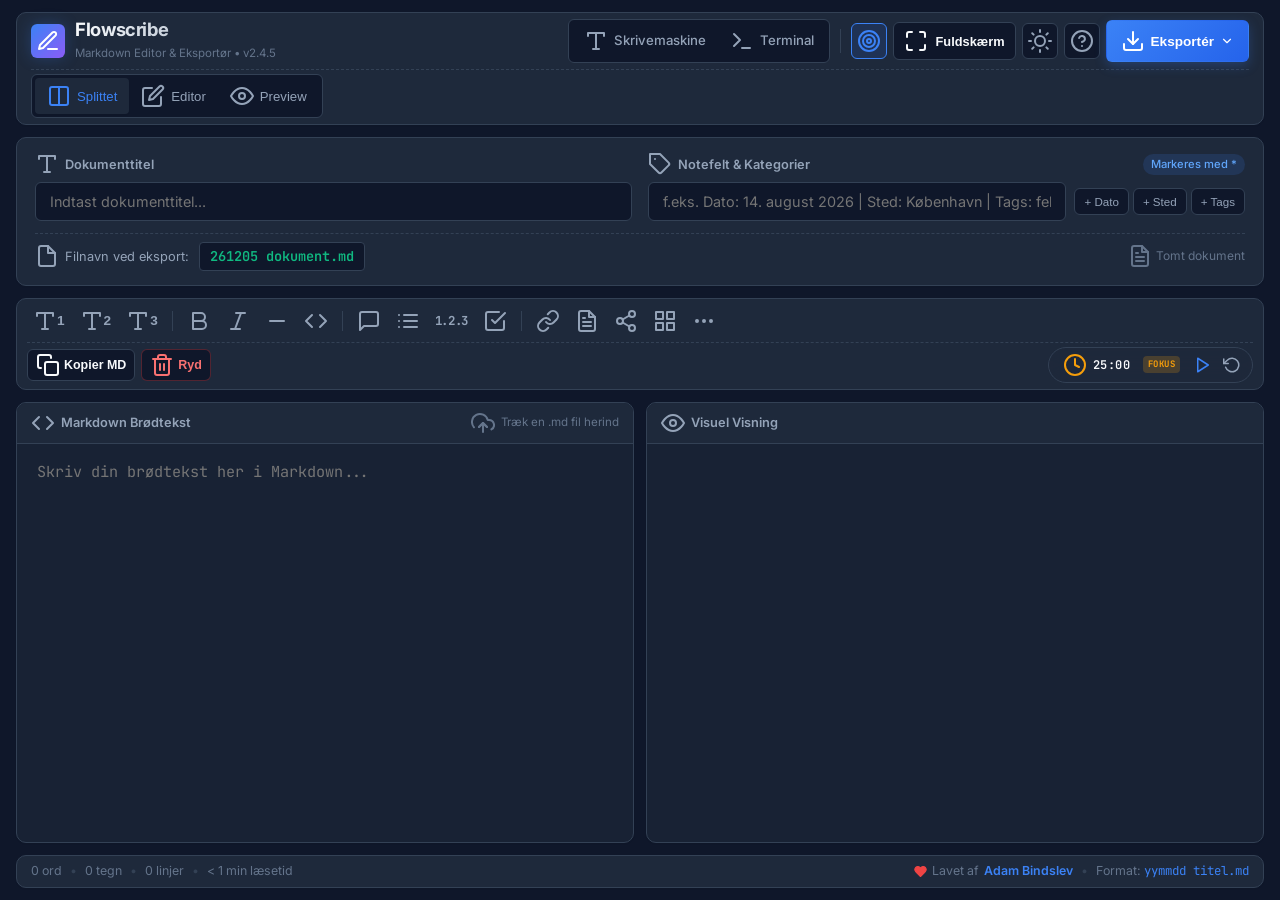
<file: index.html>
<!DOCTYPE html>
<html lang="da" data-theme="dark">
<head>
  <meta charset="UTF-8">
  <meta name="viewport" content="width=device-width, initial-scale=1.0">
  <title>Flowscribe — Distraktionsfri Markdown Editor</title>
  <link rel="preconnect" href="https://fonts.googleapis.com">
  <link rel="preconnect" href="https://fonts.gstatic.com" crossorigin>
  <link href="https://fonts.googleapis.com/css2?family=Inter:wght@300;400;500;600;700&family=JetBrains+Mono:wght@400;500;600&display=swap" rel="stylesheet">
  <!-- Feather Icons for modern visual editing controls -->
  <script src="vendor/feather.min.js"></script>
  <!-- PWA & Mobile Capabilities -->
  <link rel="manifest" href="manifest.json">
  <meta name="theme-color" content="#0f172a">
  <meta name="mobile-web-app-capable" content="yes">
  <meta name="apple-mobile-web-app-capable" content="yes">
  <meta name="apple-mobile-web-app-status-bar-style" content="black-translucent">
  <meta name="apple-mobile-web-app-title" content="Flowscribe">
  <link rel="icon" type="image/x-icon" href="favicon.ico">
  <link rel="icon" type="image/png" sizes="32x32" href="icons/favicon-32.png">
  <link rel="icon" type="image/png" sizes="16x16" href="icons/favicon-16.png">
  <link rel="apple-touch-icon" href="icons/apple-touch-icon.png">

  <!-- Marked parser & DOMPurify (Offline Vendor - Mermaid is lazy-loaded on demand) -->
  <script src="vendor/marked.min.js"></script>
  <script src="vendor/purify.min.js"></script>
  <link rel="stylesheet" href="styles.css">
  <link rel="stylesheet" href="focus-timer.css">
</head>
<body>
  <div class="app-container">
    <!-- Top Navigation Bar (Modular Stacked) -->
    <header class="top-header">
      <div class="top-header-main">
        <div class="brand">
          <div class="logo-icon"><i data-feather="edit-3"></i></div>
          <div class="brand-text">
            <h1>Flowscribe</h1>
            <span class="subtitle">Markdown Editor & Eksportør • v2.4.5</span>
          </div>
        </div>

        <div class="header-main-actions">
          <div class="view-toggle-group mode-toggle-group">
            <a href="skrivemaskine.html" class="btn-toggle-link" title="Skift til Skrivemaskine Udgave">
              <i data-feather="type"></i> <span>Skrivemaskine</span>
            </a>
            <a href="terminal.html" class="btn-toggle-link" title="Skift til Terminal (CRT) Udgave">
              <i data-feather="terminal"></i> <span>Terminal</span>
            </a>
          </div>

          <div class="action-divider"></div>

          <button id="btnMidlineToggle" class="btn btn-icon active" title="Centreret Rulning (Midterlinje fastholder aktiv linje på midten af skærmen)">
            <i data-feather="target" id="midlineIcon"></i>
          </button>

          <button id="btnFullscreen" class="btn btn-secondary btn-compact" title="Fuldskærm (Alt+F eller ESC)">
            <i data-feather="maximize" id="fullscreenIcon"></i> <span>Fuldskærm</span>
          </button>

          <button id="btnThemeToggle" class="btn btn-icon" title="Skift Mørk/Lys Tema">
            <i data-feather="sun" id="themeIcon"></i>
          </button>

          <button id="btnShortcuts" class="btn btn-icon" title="Tastatur-genveje (?)">
            <i data-feather="help-circle"></i>
          </button>

          <!-- Export Dropdown -->
          <div class="dropdown" id="exportDropdown">
            <button id="btnExportMenu" class="btn btn-primary dropdown-toggle" title="Eksportmuligheder (Cmd+S / Cmd+P)">
              <i data-feather="download"></i> Eksportér <i data-feather="chevron-down" class="chevron"></i>
            </button>
            <div class="dropdown-menu">
              <button id="btnExportMd" class="dropdown-item">
                <i data-feather="file-text"></i> Download Markdown (.md) <span class="shortcut-tag">⌘S</span>
              </button>
              <button id="btnPrintPdf" class="dropdown-item">
                <i data-feather="printer"></i> Gem som PDF / Print <span class="shortcut-tag">⌘P</span>
              </button>
              <button id="btnExportHtml" class="dropdown-item">
                <i data-feather="code"></i> Download som HTML (.html)
              </button>
              <button id="btnExportTxt" class="dropdown-item">
                <i data-feather="align-left"></i> Download Ren Tekst (.txt)
              </button>
              <hr class="dropdown-divider">
              <button id="btnCopyMdDropdown" class="dropdown-item">
                <i data-feather="copy"></i> Kopiér ren Markdown
              </button>
              <button id="btnCopyHtmlDropdown" class="dropdown-item">
                <i data-feather="clipboard"></i> Kopiér formateret tekst (HTML)
              </button>
            </div>
          </div>
        </div>
      </div>

      <!-- Secondary Row: View Modes (Split / Editor / Preview) -->
      <div class="top-header-sub">
        <div class="view-toggle-group">
          <button id="btnViewSplit" class="btn-toggle active" title="Splittet visning">
            <i data-feather="columns"></i> <span>Splittet</span>
          </button>
          <button id="btnViewEditor" class="btn-toggle" title="Kun editor">
            <i data-feather="edit"></i> <span>Editor</span>
          </button>
          <button id="btnViewPreview" class="btn-toggle" title="Kun forhåndsvisning">
            <i data-feather="eye"></i> <span>Preview</span>
          </button>
        </div>
      </div>
    </header>

    <!-- Meta & Title Inputs Section -->
    <section class="meta-section">
      <div class="meta-grid">
        <div class="input-group title-group">
          <label for="docTitle">
            <i data-feather="type"></i> Dokumenttitel
          </label>
          <input type="text" id="docTitle" placeholder="Indtast dokumenttitel..." autocomplete="off" />
        </div>

        <div class="input-group note-group">
          <label for="docCategories">
            <i data-feather="tag"></i> Notefelt & Kategorier <span class="badge-tag">Markeres med *</span>
          </label>
          <div class="input-with-actions">
            <input type="text" id="docCategories" placeholder="f.eks. Dato: 14. august 2026 | Sted: København | Tags: feltarbejde, dagbog" autocomplete="off" />
            <div class="quick-chips">
              <button class="chip-btn" id="chipDate" title="Indsæt dags dato">+ Dato</button>
              <button class="chip-btn" id="chipLocation" title="Indsæt sted skabelon">+ Sted</button>
              <button class="chip-btn" id="chipNoteNo" title="Indsæt tags skabelon">+ Tags</button>
            </div>
          </div>
        </div>
      </div>

      <div class="export-preview-bar">
        <span class="export-label"><i data-feather="file"></i> Filnavn ved eksport:</span>
        <code id="filenamePreview" class="filename-badge">260814 dokument.md</code>
        <span class="auto-save-indicator" id="saveIndicator"><i data-feather="file-text"></i> Tomt dokument</span>
      </div>
    </section>

    <!-- Format Toolbar (Modular 2-Row Stack) -->
    <div class="toolbar" id="toolbar">
      <div class="toolbar-format-row">
        <div class="toolbar-group">
          <button type="button" data-cmd="h1" class="tb-btn" title="Overskrift 1 (#)"><i data-feather="type"></i>1</button>
          <button type="button" data-cmd="h2" class="tb-btn" title="Overskrift 2 (##)"><i data-feather="type"></i>2</button>
          <button type="button" data-cmd="h3" class="tb-btn" title="Overskrift 3 (###)"><i data-feather="type"></i>3</button>
        </div>

        <div class="tb-divider"></div>

        <div class="toolbar-group">
          <button type="button" data-cmd="bold" class="tb-btn" title="Fed (**tekst**)"><i data-feather="bold"></i></button>
          <button type="button" data-cmd="italic" class="tb-btn" title="Kursiv (*tekst*)"><i data-feather="italic"></i></button>
          <button type="button" data-cmd="strikethrough" class="tb-btn" title="Gennemstreget (~~tekst~~)"><i data-feather="minus"></i></button>
          <button type="button" data-cmd="code" class="tb-btn" title="Inline Kode (`kode`)"><i data-feather="code"></i></button>
        </div>

        <div class="tb-divider"></div>

        <div class="toolbar-group">
          <button type="button" data-cmd="quote" class="tb-btn" title="Citat (> quote)"><i data-feather="message-square"></i></button>
          <button type="button" data-cmd="ul" class="tb-btn" title="Punktopstilling (- punkt)"><i data-feather="list"></i></button>
          <button type="button" data-cmd="ol" class="tb-btn tb-badge-btn" title="Nummereret liste (1. 2. 3.)">1.2.3</button>
          <button type="button" data-cmd="task" class="tb-btn" title="Opgaveliste (- [ ])"><i data-feather="check-square"></i></button>
        </div>

        <div class="tb-divider"></div>

        <div class="toolbar-group">
          <button type="button" data-cmd="link" class="tb-btn" title="Indsæt Link ([titel](url))"><i data-feather="link"></i></button>
          <button type="button" data-cmd="codeblock" class="tb-btn" title="Tekstblok (``` tekst ```)"><i data-feather="file-text"></i></button>
          <button type="button" data-cmd="diagram" class="tb-btn" title="Diagram (Mermaid)"><i data-feather="share-2"></i></button>
          <button type="button" data-cmd="table" class="tb-btn" title="Indsæt Tabel"><i data-feather="grid"></i></button>
          <button type="button" data-cmd="hr" class="tb-btn" title="Vandret Linje (---)"><i data-feather="more-horizontal"></i></button>
        </div>
      </div>

      <!-- Dedicated Action & Timer Row (Never overlaps formatting) -->
      <div class="toolbar-actions-row">
        <div class="toolbar-actions-left">
          <button type="button" id="btnCopyMd" class="tb-btn tb-action" title="Kopier ren MD til udklipsholder">
            <i data-feather="copy"></i> <span class="tb-btn-text">Kopier MD</span>
          </button>
          <button type="button" id="btnClear" class="tb-btn tb-danger" title="Ryd indhold">
            <i data-feather="trash-2"></i> <span class="tb-btn-text">Ryd</span>
          </button>
        </div>
        <div class="focus-timer-mount"></div>
      </div>
    </div>

    <!-- Main Workspace (Editor + Live Preview) -->
    <main class="workspace mode-split" id="workspace">
      <!-- Editor Panel -->
      <div class="pane pane-editor" id="paneEditor">
        <div class="pane-header">
          <span><i data-feather="code"></i> Markdown Brødtekst</span>
          <span class="file-drop-hint"><i data-feather="upload-cloud"></i> Træk en .md fil herind</span>
        </div>
        <textarea id="editorTextarea" placeholder="Skriv din brødtekst her i Markdown..." spellcheck="false"></textarea>
      </div>

      <!-- Drag & Drop Overlay -->
      <div class="drag-drop-overlay" id="dragOverlay">
        <div class="drag-message">
          <i data-feather="file-plus"></i>
          <h3>Slip din .md-fil her for at indlæse den</h3>
        </div>
      </div>

      <!-- Preview Panel -->
      <div class="pane pane-preview" id="panePreview">
        <div class="pane-header">
          <span><i data-feather="eye"></i> Visuel Visning</span>
        </div>
        <div class="preview-content markdown-body" id="previewContainer"></div>
      </div>
    </main>

    <!-- Footer / Status Bar -->
    <footer class="status-bar">
      <div class="status-left">
        <span class="stat-item" id="statWords">0 ord</span>
        <span class="stat-dot">•</span>
        <span class="stat-item" id="statChars">0 tegn</span>
        <span class="stat-dot">•</span>
        <span class="stat-item" id="statLines">0 linjer</span>
        <span class="stat-dot">•</span>
        <span class="stat-item" id="statReadTime">< 1 min læsetid</span>
      </div>
      <div class="status-right">
        <span class="status-author"><i data-feather="heart" class="heart-icon"></i> Lavet af <a href="https://linktr.ee/adambindslev" target="_blank" rel="noopener noreferrer" class="author-link">Adam Bindslev</a></span>
        <span class="stat-dot">•</span>
        <span class="status-info">Format: <code>yymmdd titel.md</code></span>
      </div>
    </footer>
  </div>

  <!-- Toast Notification -->
  <div class="toast" id="toast"></div>

  <!-- Keyboard Shortcuts Modal -->
  <div class="modal-backdrop hidden" id="shortcutModal">
    <div class="modal-card">
      <div class="modal-header">
        <h3><i data-feather="command"></i> Tastatur-genveje</h3>
        <button class="modal-close" id="btnCloseShortcutModal" title="Luk (Esc)">&times;</button>
      </div>
      <div class="modal-body">
        <div class="shortcut-grid">
          <div class="shortcut-item">
            <span class="shortcut-desc">Overskrifter (H1, H2, H3)</span>
            <kbd>F1</kbd> - <kbd>F3</kbd>
          </div>
          <div class="shortcut-item">
            <span class="shortcut-desc">Formatér Tekst (Fed, Kursiv, Kode, Citat)</span>
            <kbd>F4</kbd> - <kbd>F7</kbd>
          </div>
          <div class="shortcut-item">
            <span class="shortcut-desc">Lister (Punkt, Nummer, Tjek)</span>
            <kbd>F8</kbd> - <kbd>F10</kbd>
          </div>
          <div class="shortcut-item">
            <span class="shortcut-desc">Link & Kodeblok</span>
            <kbd>F11</kbd> - <kbd>F12</kbd>
          </div>
          <div class="shortcut-item">
            <span class="shortcut-desc">Download .md fil</span>
            <kbd>⌘ / Ctrl</kbd> + <kbd>S</kbd>
          </div>
          <div class="shortcut-item">
            <span class="shortcut-desc">Gem som PDF / Print</span>
            <kbd>⌘ / Ctrl</kbd> + <kbd>P</kbd>
          </div>
          <div class="shortcut-item">
            <span class="shortcut-desc">Skift Visning (Split/Edit/Prev)</span>
            <kbd>⌘ / Ctrl</kbd> + <kbd>Shift</kbd> + <kbd>P</kbd>
          </div>
          <div class="shortcut-item">
            <span class="shortcut-desc">Vis denne Genvejs-dialog</span>
            <kbd>?</kbd> eller <kbd>⌘ / Ctrl</kbd> + <kbd>/</kbd>
          </div>
          <div class="shortcut-item">
            <span class="shortcut-desc">Fed Tekst</span>
            <kbd>⌘ / Ctrl</kbd> + <kbd>B</kbd>
          </div>
          <div class="shortcut-item">
            <span class="shortcut-desc">Kursiv Tekst</span>
            <kbd>⌘ / Ctrl</kbd> + <kbd>I</kbd>
          </div>
          <div class="shortcut-item">
            <span class="shortcut-desc">Indsæt Link</span>
            <kbd>⌘ / Ctrl</kbd> + <kbd>K</kbd>
          </div>
        </div>
      </div>
      <div class="modal-footer">
        <span class="modal-hint">Tryk <kbd>ESC</kbd> eller klik udenfor for at lukke</span>
        <div class="modal-author-credit">Flowscribe er udviklet af <a href="https://linktr.ee/adambindslev" target="_blank" rel="noopener noreferrer">Adam Bindslev</a></div>
      </div>
    </div>
  </div>

  <!-- Floating Exit Fullscreen Button (Visible in fullscreen mode) -->
  <button id="floatingExitFs" class="floating-exit-fs hidden" title="Forlad Fuldskærm (Alt+F eller ESC)">
    <i data-feather="minimize-2"></i> Afslut Fuldskærm [ESC]
  </button>

  <!-- Flowscribe Core Modules -->
  <script src="js/core/storage.js"></script>
  <script src="js/core/stats.js"></script>
  <script src="js/core/markdown.js"></script>
  <script src="js/core/formatter.js"></script>
  <script src="js/core/export.js"></script>
  <script src="focus-timer.js"></script>
  <script src="js/pwa.js"></script>
  <script src="app.js"></script>
</body>
</html>
</file>
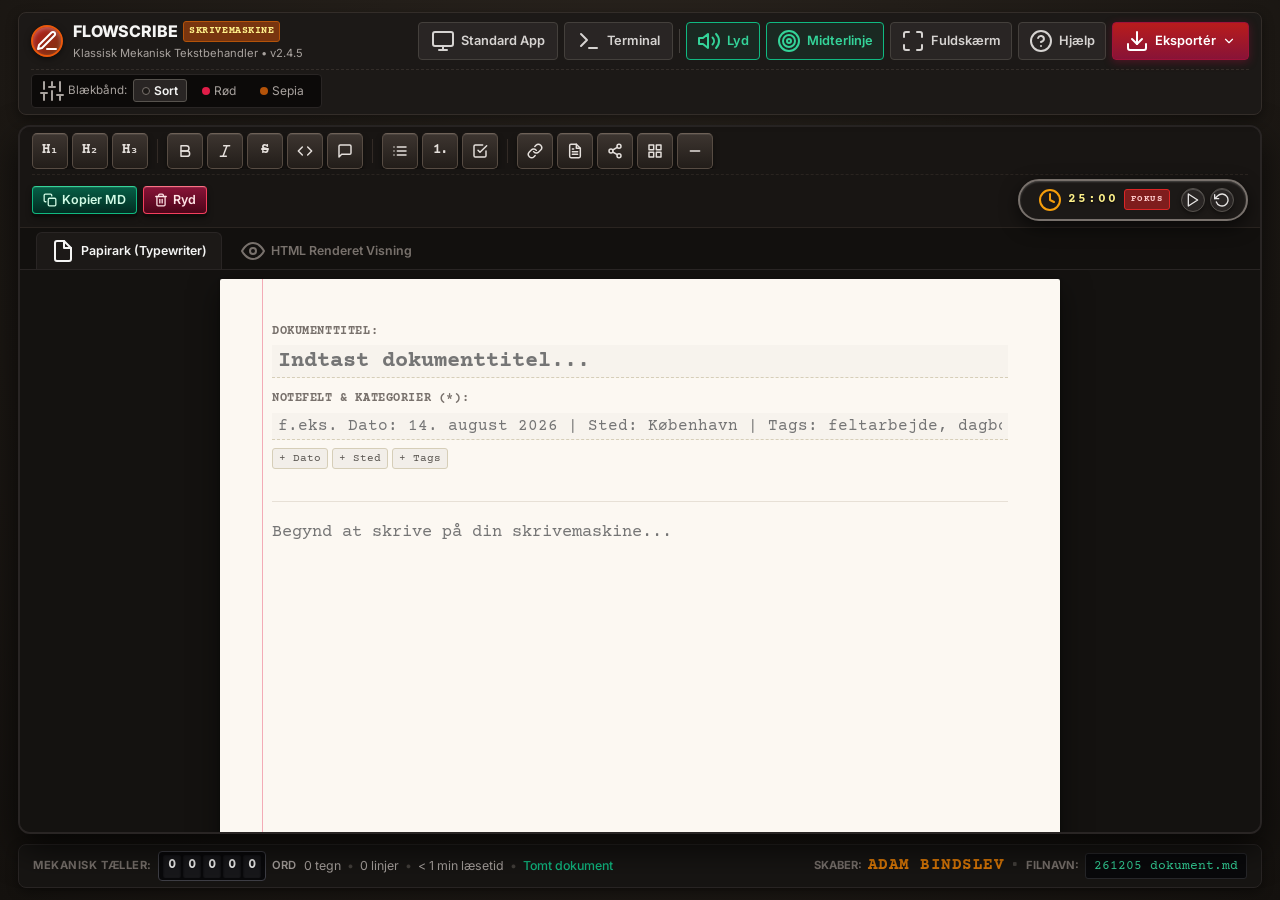
<file: skrivemaskine.html>
<!DOCTYPE html>
<html lang="da" data-ribbon="black">
<head>
  <meta charset="UTF-8">
  <meta name="viewport" content="width=device-width, initial-scale=1.0">
  <title>Flowscribe — Skrivemaskine Udgave</title>
  <link rel="preconnect" href="https://fonts.googleapis.com">
  <link rel="preconnect" href="https://fonts.gstatic.com" crossorigin>
  <link href="https://fonts.googleapis.com/css2?family=Courier+Prime:ital,wght@0,400;0,700;1,400;1,700&family=Special+Elite&family=Inter:wght@400;500;600;700&display=swap" rel="stylesheet">
  <!-- Feather Icons -->
  <script src="vendor/feather.min.js"></script>
  <!-- PWA & Mobile Capabilities -->
  <link rel="manifest" href="manifest.json">
  <meta name="theme-color" content="#0f172a">
  <meta name="mobile-web-app-capable" content="yes">
  <meta name="apple-mobile-web-app-capable" content="yes">
  <meta name="apple-mobile-web-app-status-bar-style" content="black-translucent">
  <meta name="apple-mobile-web-app-title" content="Flowscribe">
  <link rel="icon" type="image/x-icon" href="favicon.ico">
  <link rel="icon" type="image/png" sizes="32x32" href="icons/favicon-32.png">
  <link rel="icon" type="image/png" sizes="16x16" href="icons/favicon-16.png">
  <link rel="apple-touch-icon" href="icons/apple-touch-icon.png">

  <!-- Marked parser & DOMPurify (Offline Vendor - Mermaid is lazy-loaded on demand) -->
  <script src="vendor/marked.min.js"></script>
  <script src="vendor/purify.min.js"></script>
  <link rel="stylesheet" href="typewriter.css">
  <link rel="stylesheet" href="focus-timer.css">
</head>
<body class="typewriter-body">
  <div class="desk-container">

    <!-- Top Header Bar (Modular Stacked) -->
    <header class="tw-header">
      <div class="tw-header-main">
        <div class="tw-brand">
          <div class="tw-logo-key"><i data-feather="edit-3"></i></div>
          <div class="tw-brand-info">
            <h1>FLOWSCRIBE <span class="tw-badge">SKRIVEMASKINE</span></h1>
            <span class="tw-sub">Klassisk Mekanisk Tekstbehandler • v2.4.5</span>
          </div>
        </div>

        <div class="tw-header-actions">
          <div class="tw-nav-group">
            <a href="index.html" class="tw-btn tw-btn-nav" title="Skift til Standard Visning">
              <i data-feather="monitor"></i> <span>Standard App</span>
            </a>
            <a href="terminal.html" class="tw-btn tw-btn-nav" title="Skift til Terminal (CRT) Udgave">
              <i data-feather="terminal"></i> <span>Terminal</span>
            </a>
          </div>

          <div class="tw-v-divider"></div>

          <button id="btnSoundToggle" class="tw-btn tw-btn-icon active" title="Mekanisk lyd slået til">
            <i data-feather="volume-2" id="soundIcon"></i> <span>Lyd</span>
          </button>

          <button id="btnTypewriterScroll" class="tw-btn tw-btn-icon active" title="Centreret Skrivemaskine-rulning (Aktiv linje fastholdes på midten af skærmen)">
            <i data-feather="target" id="typewriterScrollIcon"></i> <span>Midterlinje</span>
          </button>

          <button id="btnFullscreen" class="tw-btn tw-btn-icon" title="Fuldskærm (Alt+F eller ESC)">
            <i data-feather="maximize" id="fullscreenIcon"></i> <span>Fuldskærm</span>
          </button>

          <button id="btnShortcuts" class="tw-btn tw-btn-icon" title="Tastatur-genveje (?)">
            <i data-feather="help-circle"></i> <span>Hjælp</span>
          </button>

          <!-- Export Dropdown -->
          <div class="dropdown" id="exportDropdown">
            <button id="btnExportMenu" class="tw-btn tw-btn-primary dropdown-toggle" title="Eksportmuligheder (Cmd+S / Cmd+P)">
              <i data-feather="download"></i> Eksportér <i data-feather="chevron-down" class="chevron"></i>
            </button>
            <div class="dropdown-menu tw-dropdown-menu">
              <button id="btnExportMd" class="dropdown-item">
                <i data-feather="file-text"></i> Download Markdown (.md) <span class="shortcut-tag">⌘S</span>
              </button>
              <button id="btnPrintPdf" class="dropdown-item">
                <i data-feather="printer"></i> Gem som PDF / Print <span class="shortcut-tag">⌘P</span>
              </button>
              <button id="btnExportHtml" class="dropdown-item">
                <i data-feather="code"></i> Download som HTML (.html)
              </button>
              <button id="btnExportTxt" class="dropdown-item">
                <i data-feather="align-left"></i> Download Ren Tekst (.txt)
              </button>
              <hr class="dropdown-divider">
              <button id="btnCopyMdDropdown" class="dropdown-item">
                <i data-feather="copy"></i> Kopiér ren Markdown
              </button>
              <button id="btnCopyHtmlDropdown" class="dropdown-item">
                <i data-feather="clipboard"></i> Kopiér formateret tekst (HTML)
              </button>
            </div>
          </div>
        </div>
      </div>

      <!-- Secondary Controls: Ribbon Selector -->
      <div class="tw-header-sub">
        <div class="ribbon-selector" title="Skift Blækbånd / Farve">
          <span class="ribbon-label"><i data-feather="sliders"></i> Blækbånd:</span>
          <button class="ribbon-btn active" data-ribbon="black" title="Sort Blækbånd"><span class="dot dot-black"></span> <span>Sort</span></button>
          <button class="ribbon-btn" data-ribbon="red" title="Rødt Blækbånd"><span class="dot dot-red"></span> <span>Rød</span></button>
          <button class="ribbon-btn" data-ribbon="sepia" title="Klassisk Sepia"><span class="dot dot-sepia"></span> <span>Sepia</span></button>
        </div>
      </div>
    </header>

    <!-- Typewriter Machine & Paper Assembly -->
    <main class="tw-machine">

      <!-- Keycap Formatting Toolbar (Modular 2-Row Stack) -->
      <div class="tw-toolbar">
        <div class="tw-keys-row">
          <div class="keycap-group">
            <button class="tw-key" data-cmd="h1" title="Overskrift 1 (#)"><span class="key-symbol">H₁</span></button>
            <button class="tw-key" data-cmd="h2" title="Overskrift 2 (##)"><span class="key-symbol">H₂</span></button>
            <button class="tw-key" data-cmd="h3" title="Overskrift 3 (###)"><span class="key-symbol">H₃</span></button>
          </div>

          <div class="key-divider"></div>

          <div class="keycap-group">
            <button class="tw-key" data-cmd="bold" title="Fed tekst (**tekst**)"><i data-feather="bold"></i></button>
            <button class="tw-key" data-cmd="italic" title="Kursiv tekst (*tekst*)"><i data-feather="italic"></i></button>
            <button class="tw-key" data-cmd="strikethrough" title="Gennemstreget (~~tekst~~)"><span class="key-symbol strike-symbol">S</span></button>
            <button class="tw-key" data-cmd="code" title="Inline Kode (`kode`)"><i data-feather="code"></i></button>
            <button class="tw-key" data-cmd="quote" title="Citat (>)"><i data-feather="message-square"></i></button>
          </div>

          <div class="key-divider"></div>

          <div class="keycap-group">
            <button class="tw-key" data-cmd="ul" title="Punktopstilling (-)"><i data-feather="list"></i></button>
            <button class="tw-key" data-cmd="ol" title="Nummereret (1.)"><span class="key-symbol">1.</span></button>
            <button class="tw-key" data-cmd="task" title="Tjekliste (- [ ])"><i data-feather="check-square"></i></button>
          </div>

          <div class="key-divider"></div>

          <div class="keycap-group">
            <button class="tw-key" data-cmd="link" title="Indsæt Link ([titel](url))"><i data-feather="link"></i></button>
            <button class="tw-key" data-cmd="codeblock" title="Tekstblok (``` tekst ```)"><i data-feather="file-text"></i></button>
            <button class="tw-key" data-cmd="diagram" title="Diagram (Mermaid)"><i data-feather="share-2"></i></button>
            <button class="tw-key" data-cmd="table" title="Indsæt Tabel"><i data-feather="grid"></i></button>
            <button class="tw-key" data-cmd="hr" title="Vandret Linje (---)"><i data-feather="minus"></i></button>
          </div>
        </div>

        <!-- Dedicated Action & Focus Timer Row (Never overlaps formatting) -->
        <div class="tw-actions-row">
          <div class="tw-actions-left">
            <button class="tw-key tw-key-action tw-key-copy" id="btnCopyMd" title="Kopier Markdown til udklipsholder">
              <i data-feather="copy"></i> <span class="tw-key-label">Kopier MD</span>
            </button>
            <button class="tw-key tw-key-action tw-key-clear" id="btnClear" title="Ryd Papir">
              <i data-feather="trash-2"></i> <span class="tw-key-label">Ryd</span>
            </button>
          </div>
          <div class="focus-timer-mount"></div>
        </div>
      </div>

      <!-- Mode View Selector (Paper vs Rendered) -->
      <div class="mode-tabs">
        <button id="tabPaper" class="tw-tab active">
          <i data-feather="file"></i> Papirark (Typewriter)
        </button>
        <button id="tabPreview" class="tw-tab">
          <i data-feather="eye"></i> HTML Renderet Visning
        </button>
      </div>

      <!-- Paper Sheet Container -->
      <div class="paper-wrapper">
        <div class="paper-sheet" id="paperSheet">
          
          <!-- Red Margin Line -->
          <div class="margin-line"></div>

          <!-- Document Header Fields (Title & Categories) -->
          <div class="paper-header-fields">
            <div class="tw-field-group">
              <label for="docTitle" class="tw-field-label">DOKUMENTTITEL:</label>
              <input type="text" id="docTitle" class="tw-input tw-title-input" placeholder="Indtast dokumenttitel..." autocomplete="off" />
            </div>

            <div class="tw-field-group">
              <label for="docCategories" class="tw-field-label">NOTEFELT & KATEGORIER (*):</label>
              <div class="tw-input-with-chips">
                <input type="text" id="docCategories" class="tw-input tw-meta-input" placeholder="f.eks. Dato: 14. august 2026 | Sted: København | Tags: feltarbejde, dagbog" autocomplete="off" />
                <div class="tw-chips">
                  <button class="tw-chip" id="chipDate">+ Dato</button>
                  <button class="tw-chip" id="chipLocation">+ Sted</button>
                  <button class="tw-chip" id="chipNoteNo">+ Tags</button>
                </div>
              </div>
            </div>
          </div>

          <div class="paper-divider"></div>

          <!-- Main Text Editor View -->
          <div class="tw-view-container" id="editorView">
            <textarea id="editorTextarea" class="tw-textarea" placeholder="Begynd at skrive på din skrivemaskine..." spellcheck="false"></textarea>
          </div>

          <!-- Rendered HTML View -->
          <div class="tw-view-container hidden" id="previewView">
            <div class="markdown-body tw-rendered-body" id="previewContainer"></div>
          </div>

        </div>
      </div>

    </main>

    <!-- Odometer Style Mechanical Footer Status Bar -->
    <footer class="tw-footer">
      <div class="odometer-group">
        <span class="odometer-label">MEKANISK TÆLLER:</span>
        <div class="odometer" id="odometerWords">
          <span class="digit">0</span><span class="digit">0</span><span class="digit">0</span><span class="digit">0</span><span class="digit">0</span>
        </div>
        <span class="odometer-unit">ORD</span>
      </div>

      <div class="tw-footer-stats">
        <span id="statChars" class="stat-badge">0 tegn</span>
        <span class="stat-sep">•</span>
        <span id="statLines" class="stat-badge">0 linjer</span>
        <span class="stat-sep">•</span>
        <span id="statReadTime" class="stat-badge">&lt; 1 min læsetid</span>
        <span class="stat-sep">•</span>
        <span id="saveIndicator" class="tw-save-indicator">Gemt automatisk</span>
      </div>

      <div class="tw-footer-export">
        <span class="fn-label">SKABER:</span>
        <a href="https://linktr.ee/adambindslev" target="_blank" rel="noopener noreferrer" class="tw-author-link">ADAM BINDSLEV</a>
        <span class="stat-sep">•</span>
        <span class="fn-label">FILNAVN:</span>
        <code id="filenamePreview" class="tw-filename">260816 dokument.md</code>
      </div>
    </footer>

  </div>

  <!-- Toast Notification -->
  <div class="toast" id="toast"></div>

  <!-- Keyboard Shortcuts Modal -->
  <div class="modal-backdrop hidden" id="shortcutModal">
    <div class="modal-card tw-modal-card">
      <div class="modal-header">
        <h3><i data-feather="command"></i> Skrivemaskine Genveje</h3>
        <button class="modal-close" id="btnCloseShortcutModal" title="Luk (Esc)">&times;</button>
      </div>
      <div class="modal-body">
        <div class="shortcut-grid">
          <div class="shortcut-item">
            <span class="shortcut-desc">Overskrifter (H1, H2, H3)</span>
            <kbd>F1</kbd> - <kbd>F3</kbd>
          </div>
          <div class="shortcut-item">
            <span class="shortcut-desc">Formatér Tekst (Fed, Kursiv, Kode, Citat)</span>
            <kbd>F4</kbd> - <kbd>F7</kbd>
          </div>
          <div class="shortcut-item">
            <span class="shortcut-desc">Lister (Punkt, Nummer, Tjek)</span>
            <kbd>F8</kbd> - <kbd>F10</kbd>
          </div>
          <div class="shortcut-item">
            <span class="shortcut-desc">Link & Kodeblok</span>
            <kbd>F11</kbd> - <kbd>F12</kbd>
          </div>
          <div class="shortcut-item">
            <span class="shortcut-desc">Download .md fil</span>
            <kbd>⌘ / Ctrl</kbd> + <kbd>S</kbd>
          </div>
          <div class="shortcut-item">
            <span class="shortcut-desc">Gem som PDF / Print</span>
            <kbd>⌘ / Ctrl</kbd> + <kbd>P</kbd>
          </div>
          <div class="shortcut-item">
            <span class="shortcut-desc">Fuldskærm skrivemodus</span>
            <kbd>Alt</kbd> + <kbd>F</kbd> / <kbd>ESC</kbd>
          </div>
          <div class="shortcut-item">
            <span class="shortcut-desc">Vis denne Genvejs-dialog</span>
            <kbd>?</kbd> eller <kbd>⌘ / Ctrl</kbd> + <kbd>/</kbd>
          </div>
          <div class="shortcut-item">
            <span class="shortcut-desc">Fed Tekst</span>
            <kbd>⌘ / Ctrl</kbd> + <kbd>B</kbd>
          </div>
          <div class="shortcut-item">
            <span class="shortcut-desc">Kursiv Tekst</span>
            <kbd>⌘ / Ctrl</kbd> + <kbd>I</kbd>
          </div>
        </div>
      </div>
      <div class="modal-footer">
        <span class="modal-hint">Tryk <kbd>ESC</kbd> eller klik udenfor for at lukke</span>
        <div class="modal-author-credit">Flowscribe (Skrivemaskine) er udviklet af <a href="https://linktr.ee/adambindslev" target="_blank" rel="noopener noreferrer">Adam Bindslev</a></div>
      </div>
    </div>
  </div>

  <!-- Floating Exit Fullscreen Button (Visible in fullscreen mode) -->
  <button id="floatingExitFs" class="floating-exit-fs hidden" title="Forlad Fuldskærm (Alt+F eller ESC)">
    <i data-feather="minimize-2"></i> Afslut Fuldskærm [ESC]
  </button>

  <!-- Flowscribe Core Modules -->
  <script src="js/core/storage.js"></script>
  <script src="js/core/stats.js"></script>
  <script src="js/core/markdown.js"></script>
  <script src="js/core/formatter.js"></script>
  <script src="js/core/export.js"></script>
  <script src="focus-timer.js"></script>
  <script src="js/sounds-data.js"></script>
  <script src="js/pwa.js"></script>
  <script src="typewriter.js"></script>
</body>
</html>
</file>
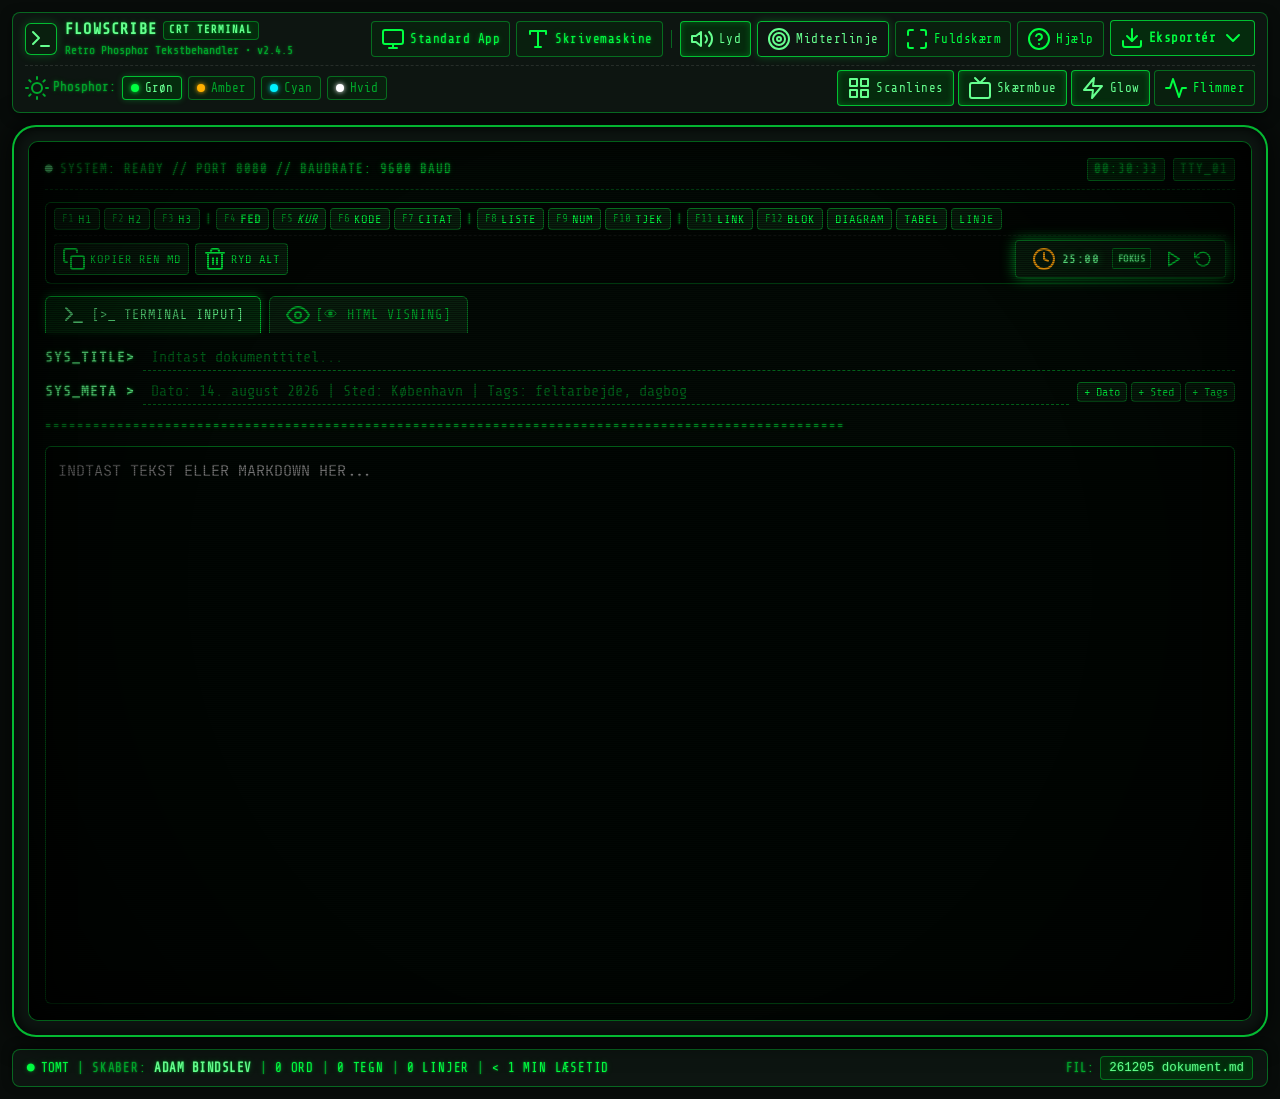
<file: terminal.html>
<!DOCTYPE html>
<html lang="da" data-crt-theme="matrix" data-scanlines="true" data-curved="true" data-glow="true" data-flicker="false">
<head>
  <meta charset="UTF-8">
  <meta name="viewport" content="width=device-width, initial-scale=1.0">
  <title>Flowscribe — Terminal Udgave (CRT Matrix / Wargames)</title>
  <link rel="preconnect" href="https://fonts.googleapis.com">
  <link rel="preconnect" href="https://fonts.gstatic.com" crossorigin>
  <link href="https://fonts.googleapis.com/css2?family=Share+Tech+Mono&family=VT323&family=JetBrains+Mono:wght@400;500;700&family=Courier+Prime:ital,wght@0,400;0,700;1,400&display=swap" rel="stylesheet">
  <!-- Feather Icons -->
  <script src="vendor/feather.min.js"></script>
  <!-- PWA & Mobile Capabilities -->
  <link rel="manifest" href="manifest.json">
  <meta name="theme-color" content="#0f172a">
  <meta name="mobile-web-app-capable" content="yes">
  <meta name="apple-mobile-web-app-capable" content="yes">
  <meta name="apple-mobile-web-app-status-bar-style" content="black-translucent">
  <meta name="apple-mobile-web-app-title" content="Flowscribe">
  <link rel="icon" type="image/x-icon" href="favicon.ico">
  <link rel="icon" type="image/png" sizes="32x32" href="icons/favicon-32.png">
  <link rel="icon" type="image/png" sizes="16x16" href="icons/favicon-16.png">
  <link rel="apple-touch-icon" href="icons/apple-touch-icon.png">

  <!-- Marked parser & DOMPurify (Offline Vendor - Mermaid is lazy-loaded on demand) -->
  <script src="vendor/marked.min.js"></script>
  <script src="vendor/purify.min.js"></script>
  <link rel="stylesheet" href="terminal.css">
  <link rel="stylesheet" href="focus-timer.css">
</head>
<body class="terminal-body">
  <div class="crt-monitor-container" id="crtMonitor">

    <!-- CRT Top Navigation Bar -->
    <header class="term-header">
      <div class="term-header-main">
        <div class="term-brand">
          <div class="term-logo-icon"><i data-feather="terminal"></i></div>
          <div class="term-brand-info">
            <h1>FLOWSCRIBE <span class="term-badge">CRT TERMINAL</span></h1>
            <span class="term-sub">Retro Phosphor Tekstbehandler • v2.4.5</span>
          </div>
        </div>

        <div class="term-header-actions">
          <div class="term-nav-group">
            <a href="index.html" class="term-btn term-btn-nav" title="Skift til Standard Visning">
              <i data-feather="monitor"></i> <span>Standard App</span>
            </a>
            <a href="skrivemaskine.html" class="term-btn term-btn-nav" title="Skift til Skrivemaskine Udgave">
              <i data-feather="type"></i> <span>Skrivemaskine</span>
            </a>
          </div>

          <div class="term-v-divider"></div>

          <button id="btnSoundToggle" class="term-btn term-btn-icon active" title="Terminal lyd slået til">
            <i data-feather="volume-2" id="soundIcon"></i> <span>Lyd</span>
          </button>

          <button id="btnMidlineToggle" class="term-btn term-btn-icon active" title="Centreret Rulning (Midterlinje fastholder aktiv linje på midten af skærmen)">
            <i data-feather="target" id="midlineIcon"></i> <span>Midterlinje</span>
          </button>

          <button id="btnFullscreen" class="term-btn term-btn-icon" title="Fuldskærm (Alt+F eller ESC)">
            <i data-feather="maximize" id="fullscreenIcon"></i> <span>Fuldskærm</span>
          </button>

          <button id="btnShortcuts" class="term-btn term-btn-icon" title="Tastatur-genveje (?)">
            <i data-feather="help-circle"></i> <span>Hjælp</span>
          </button>

          <!-- Export Dropdown -->
          <div class="dropdown" id="exportDropdown">
            <button id="btnExportMenu" class="term-btn term-btn-primary dropdown-toggle" title="Eksportmuligheder (Cmd+S / Cmd+P)">
              <i data-feather="download"></i> Eksportér <i data-feather="chevron-down" class="chevron"></i>
            </button>
            <div class="dropdown-menu term-dropdown-menu">
              <button id="btnExportMd" class="dropdown-item">
                <i data-feather="file-text"></i> Download Markdown (.md) <span class="shortcut-tag">⌘S</span>
              </button>
              <button id="btnPrintPdf" class="dropdown-item">
                <i data-feather="printer"></i> Gem som PDF / Print <span class="shortcut-tag">⌘P</span>
              </button>
              <button id="btnExportHtml" class="dropdown-item">
                <i data-feather="code"></i> Download som HTML (.html)
              </button>
              <button id="btnExportTxt" class="dropdown-item">
                <i data-feather="align-left"></i> Download Ren Tekst (.txt)
              </button>
              <hr class="dropdown-divider">
              <button id="btnCopyMdDropdown" class="dropdown-item">
                <i data-feather="copy"></i> Kopiér ren Markdown
              </button>
              <button id="btnCopyHtmlDropdown" class="dropdown-item">
                <i data-feather="clipboard"></i> Kopiér formateret tekst (HTML)
              </button>
            </div>
          </div>
        </div>
      </div>

      <!-- Secondary CRT Controls Bar (Phosphor & FX) -->
      <div class="term-header-sub">
        <div class="theme-selector" title="Skift Phosphor Farve">
          <span class="selector-label"><i data-feather="sun"></i> Phosphor:</span>
          <button class="theme-btn active" data-theme="matrix" title="Matrix Grøn (VT220)"><span class="phosphor-dot dot-matrix"></span> <span class="theme-name">Grøn</span></button>
          <button class="theme-btn" data-theme="wargames" title="Wargames Amber (WOPR)"><span class="phosphor-dot dot-wargames"></span> <span class="theme-name">Amber</span></button>
          <button class="theme-btn" data-theme="cyan" title="Cyberpunk Cyan (VT100)"><span class="phosphor-dot dot-cyan"></span> <span class="theme-name">Cyan</span></button>
          <button class="theme-btn" data-theme="monochrome" title="Paper White"><span class="phosphor-dot dot-mono"></span> <span class="theme-name">Hvid</span></button>
        </div>

        <div class="fx-toggle-group">
          <button id="btnToggleScanlines" class="term-btn term-btn-icon fx-btn active" title="Slå CRT Scanlines til/fra">
            <i data-feather="grid"></i> <span>Scanlines</span>
          </button>
          <button id="btnToggleCurved" class="term-btn term-btn-icon fx-btn active" title="Slå CRT Skærmbue til/fra">
            <i data-feather="tv"></i> <span>Skærmbue</span>
          </button>
          <button id="btnToggleGlow" class="term-btn term-btn-icon fx-btn active" title="Slå Phosphor Glow til/fra">
            <i data-feather="zap"></i> <span>Glow</span>
          </button>
          <button id="btnToggleFlicker" class="term-btn term-btn-icon fx-btn" title="Slå Skærmflimmer til/fra">
            <i data-feather="activity"></i> <span>Flimmer</span>
          </button>
        </div>
      </div>
    </header>

    <!-- Main CRT Chassis Frame -->
    <main class="crt-bezel">
      <div class="crt-screen" id="crtScreen">

        <!-- CRT Screen Overlay Effects -->
        <div class="overlay-scanlines" id="scanlinesOverlay"></div>
        <div class="overlay-vignette"></div>
        <div class="overlay-flicker" id="flickerOverlay"></div>

        <!-- CRT Terminal Inner Workspace -->
        <div class="term-workspace">
          
          <!-- Terminal System Status Banner -->
          <div class="term-sys-banner">
            <div class="sys-left">
              <span class="blink-dot">●</span>
              <span class="sys-text">SYSTEM: READY // PORT 8080 // BAUDRATE: 9600 BAUD</span>
            </div>
            <div class="sys-right">
              <span class="sys-badge" id="clockDisplay">00:00:00</span>
              <span class="sys-badge">TTY_01</span>
            </div>
          </div>

          <!-- Function Keys Toolbar -->
          <div class="term-toolbar">
            <div class="term-keys-row">
              <div class="term-key-group">
                <button class="term-key" data-cmd="h1" title="Overskrift 1 (#)"><span class="fn-tag">F1</span> H1</button>
                <button class="term-key" data-cmd="h2" title="Overskrift 2 (##)"><span class="fn-tag">F2</span> H2</button>
                <button class="term-key" data-cmd="h3" title="Overskrift 3 (###)"><span class="fn-tag">F3</span> H3</button>
              </div>

              <div class="term-key-divider">|</div>

              <div class="term-key-group">
                <button class="term-key" data-cmd="bold" title="Fed tekst (**tekst**)"><span class="fn-tag">F4</span> <b>FED</b></button>
                <button class="term-key" data-cmd="italic" title="Kursiv tekst (*tekst*)"><span class="fn-tag">F5</span> <i>KUR</i></button>
                <button class="term-key" data-cmd="code" title="Inline Kode (`kode`)"><span class="fn-tag">F6</span> KODE</button>
                <button class="term-key" data-cmd="quote" title="Citat (>)"><span class="fn-tag">F7</span> CITAT</button>
              </div>

              <div class="term-key-divider">|</div>

              <div class="term-key-group">
                <button class="term-key" data-cmd="ul" title="Punktopstilling (-)"><span class="fn-tag">F8</span> LISTE</button>
                <button class="term-key" data-cmd="ol" title="Nummereret (1.)"><span class="fn-tag">F9</span> NUM</button>
                <button class="term-key" data-cmd="task" title="Tjekliste (- [ ])"><span class="fn-tag">F10</span> TJEK</button>
              </div>

              <div class="term-key-divider">|</div>

              <div class="term-key-group">
                <button class="term-key" data-cmd="link" title="Indsæt Link ([titel](url))"><span class="fn-tag">F11</span> LINK</button>
                <button class="term-key" data-cmd="codeblock" title="Tekstblok (``` tekst ```)"><span class="fn-tag">F12</span> BLOK</button>
                <button class="term-key" data-cmd="diagram" title="Diagram (Mermaid)">DIAGRAM</button>
                <button class="term-key" data-cmd="table" title="Indsæt Tabel">TABEL</button>
                <button class="term-key" data-cmd="hr" title="Vandret Linje (---)">LINJE</button>
              </div>
            </div>

            <!-- Dedicated Actions & Focus Timer Row (Never overlaps formatting) -->
            <div class="term-actions-row">
              <div class="term-actions-left">
                <button class="term-key term-key-copy" id="btnCopyMd" title="Kopier Markdown til udklipsholder">
                  <i data-feather="copy"></i> <span class="term-key-label">KOPIER REN MD</span>
                </button>
                <button class="term-key term-key-clear" id="btnClear" title="Ryd Skærm">
                  <i data-feather="trash-2"></i> <span class="term-key-label">RYD ALT</span>
                </button>
              </div>
              <div class="focus-timer-mount"></div>
            </div>
          </div>

          <!-- View Selector Tabs -->
          <div class="term-tabs">
            <button id="tabEditor" class="term-tab active">
              <i data-feather="terminal"></i> [>_ TERMINAL INPUT]
            </button>
            <button id="tabPreview" class="term-tab">
              <i data-feather="eye"></i> [👁 HTML VISNING]
            </button>
          </div>

          <!-- Document Input Section -->
          <div class="term-fields">
            <div class="term-prompt-line">
              <label for="docTitle" class="prompt-label">SYS_TITLE&gt;</label>
              <input type="text" id="docTitle" class="term-input" placeholder="Indtast dokumenttitel..." autocomplete="off" />
            </div>

            <div class="term-prompt-line">
              <label for="docCategories" class="prompt-label">SYS_META&nbsp;&gt;</label>
              <div class="term-input-with-chips">
                <input type="text" id="docCategories" class="term-input" placeholder="Dato: 14. august 2026 | Sted: København | Tags: feltarbejde, dagbog" autocomplete="off" />
                <div class="term-chips">
                  <button class="term-chip" id="chipDate">+ Dato</button>
                  <button class="term-chip" id="chipLocation">+ Sted</button>
                  <button class="term-chip" id="chipNoteNo">+ Tags</button>
                </div>
              </div>
            </div>
          </div>

          <div class="term-divider">====================================================================================================</div>

          <!-- Terminal Content Panes -->
          <div class="term-content-area">
            
            <!-- Editor View -->
            <div class="term-pane" id="editorView">
              <div class="editor-wrapper">
                <textarea id="editorTextarea" class="term-textarea" placeholder="INDTAST TEKST ELLER MARKDOWN HER..." spellcheck="false"></textarea>
              </div>
            </div>

            <!-- HTML Preview View -->
            <div class="term-pane hidden" id="previewView">
              <div class="markdown-body term-rendered-body" id="previewContainer"></div>
            </div>

          </div>

        </div>

      </div>
    </main>

    <!-- Retro Terminal Status Bar Footer -->
    <footer class="term-footer">
      <div class="term-status-left">
        <span class="status-indicator online" id="statusIndicator">● GEMT</span>
        <span class="stat-sep">|</span>
        <span class="term-author">SKABER: <a href="https://linktr.ee/adambindslev" target="_blank" rel="noopener noreferrer" class="term-author-link">ADAM BINDSLEV</a></span>
        <span class="stat-sep">|</span>
        <span id="statWords" class="stat-badge">0 ORD</span>
        <span class="stat-sep">|</span>
        <span id="statChars" class="stat-badge">0 TEGN</span>
        <span class="stat-sep">|</span>
        <span id="statLines" class="stat-badge">0 LINJER</span>
        <span class="stat-sep">|</span>
        <span id="statReadTime" class="stat-badge">&lt; 1 MIN LÆSETID</span>
      </div>

      <div class="term-status-right">
        <span class="export-preview-label">FIL:</span>
        <code id="filenamePreview" class="filename-badge">260814 dokument.md</code>
      </div>
    </footer>

  </div>



  <!-- Shortcuts Help Modal -->
  <div class="modal-backdrop hidden" id="shortcutModal">
    <div class="modal-box term-modal">
      <div class="modal-header">
        <h3><i data-feather="help-circle"></i> TERMINAL TASTETUR-GENVEJE</h3>
        <button class="btn-close" id="btnCloseShortcutModal"><i data-feather="x"></i></button>
      </div>
      <div class="modal-body">
          <div class="shortcut-grid">
            <div class="shortcut-row"><kbd>Alt + F</kbd> <span>Slå Fuldskærmsmodus Til / Fra</span></div>
            <div class="shortcut-row"><kbd>ESC</kbd> <span>Afslut Fuldskærm / Luk Modaler</span></div>
            <div class="shortcut-row"><kbd>⌘ / Ctrl + S</kbd> <span>Download Markdown (.md) fil</span></div>
            <div class="shortcut-row"><kbd>⌘ / Ctrl + P</kbd> <span>Print / Gem som PDF</span></div>
            <div class="shortcut-row"><kbd>F1 - F3</kbd> <span>Overskrifter (H1, H2, H3)</span></div>
            <div class="shortcut-row"><kbd>F4 - F7</kbd> <span>Formatér Tekst (Fed, Kursiv, Kode, Citat)</span></div>
            <div class="shortcut-row"><kbd>F8 - F10</kbd> <span>Lister (Punkt, Nummer, Tjek)</span></div>
            <div class="shortcut-row"><kbd>F11 - F12</kbd> <span>Link & Kodeblok</span></div>
            <div class="shortcut-row"><kbd>Tab</kbd> <span>Indsæt indrykning i editoren</span></div>
          </div>
      </div>
      <div class="modal-footer">
        <span class="modal-author-credit">FLOWSCRIBE CRT ER SKABT AF <a href="https://linktr.ee/adambindslev" target="_blank" rel="noopener noreferrer" class="term-author-link">ADAM BINDSLEV</a></span>
        <button class="term-btn term-btn-primary" onclick="document.getElementById('shortcutModal').classList.add('hidden')">Luk [ESC]</button>
      </div>
    </div>
  </div>

  <!-- Floating Exit Fullscreen Button (Visible in fullscreen mode) -->
  <button id="floatingExitFs" class="floating-exit-fs hidden" title="Forlad Fuldskærm (Alt+F eller ESC)">
    <i data-feather="minimize-2"></i> Afslut Fuldskærm [ESC]
  </button>

  <!-- Toast Notification -->
  <div class="toast hidden" id="toast">
    <i data-feather="info" id="toastIcon"></i>
    <span id="toastMsg">Meddelelse</span>
  </div>

  <!-- Flowscribe Core Modules -->
  <script src="js/core/storage.js"></script>
  <script src="js/core/stats.js"></script>
  <script src="js/core/markdown.js"></script>
  <script src="js/core/formatter.js"></script>
  <script src="js/core/export.js"></script>
  <script src="focus-timer.js"></script>
  <script src="js/pwa.js"></script>
  <script src="terminal.js"></script>
</body>
</html>
</file>
<file: styles.css>
/* CSS Reset & Design System Tokens */
:root {
  color-scheme: dark;
  --font-sans: 'Inter', -apple-system, BlinkMacSystemFont, 'Segoe UI', Roboto, sans-serif;
  --font-mono: 'JetBrains Mono', SFMono-Regular, Consolas, monospace;

  /* Dark Theme Palette (Default) */
  --bg-app: #0f172a;
  --bg-card: #1e293b;
  --bg-card-hover: #334155;
  --bg-pane: #182234;
  --bg-input: #0f172a;
  --border-color: #334155;
  --border-focus: #3b82f6;

  --text-main: #f8fafc;
  --text-muted: #94a3b8;
  --text-subtle: #64748b;

  --primary: #3b82f6;
  --primary-hover: #2563eb;
  --primary-glow: rgba(59, 130, 246, 0.25);

  --accent-cyan: #06b6d4;
  --accent-purple: #8b5cf6;
  --accent-amber: #f59e0b;
  --accent-emerald: #10b981;

  --badge-bg: rgba(59, 130, 246, 0.15);
  --badge-text: #60a5fa;

  --shadow-sm: 0 1px 2px 0 rgba(0, 0, 0, 0.05);
  --shadow-md: 0 4px 6px -1px rgba(0, 0, 0, 0.2), 0 2px 4px -1px rgba(0, 0, 0, 0.1);
  --shadow-lg: 0 10px 25px -5px rgba(0, 0, 0, 0.4), 0 8px 10px -6px rgba(0, 0, 0, 0.3);

  --radius-sm: 6px;
  --radius-md: 10px;
  --radius-lg: 14px;
}

[data-theme="light"] {
  color-scheme: light;
  --bg-app: #f1f5f9;
  --bg-card: #ffffff;
  --bg-card-hover: #f8fafc;
  --bg-pane: #ffffff;
  --bg-input: #f8fafc;
  --border-color: #e2e8f0;
  --border-focus: #2563eb;

  --text-main: #0f172a;
  --text-muted: #475569;
  --text-subtle: #94a3b8;

  --primary: #2563eb;
  --primary-hover: #1d4ed8;
  --primary-glow: rgba(37, 99, 235, 0.15);

  --badge-bg: #eff6ff;
  --badge-text: #1d4ed8;

  --shadow-md: 0 4px 6px -1px rgba(0, 0, 0, 0.07);
  --shadow-lg: 0 10px 25px -5px rgba(0, 0, 0, 0.1);
}

* {
  box-sizing: border-box;
  margin: 0;
  padding: 0;
  scrollbar-width: thin;
  scrollbar-color: var(--border-color) transparent;
}

::-webkit-scrollbar {
  width: 6px;
  height: 6px;
}

::-webkit-scrollbar-track {
  background: transparent;
}

::-webkit-scrollbar-thumb {
  background: var(--border-color);
  border-radius: 4px;
}

::-webkit-scrollbar-thumb:hover {
  background: var(--text-subtle);
}

body {
  font-family: var(--font-sans);
  background-color: var(--bg-app);
  color: var(--text-main);
  height: 100vh;
  overflow: hidden;
  line-height: 1.5;
}

.app-container {
  display: flex;
  flex-direction: column;
  height: 100vh;
  max-width: 1600px;
  margin: 0 auto;
  padding: 12px 16px;
  gap: 12px;
}

/* Header Styling */
/* Header Styling (Modular Stacked) */
.top-header {
  position: relative;
  z-index: 1000;
  display: flex;
  flex-direction: column;
  background: var(--bg-card);
  border: 1px solid var(--border-color);
  padding: 6px 14px;
  gap: 6px;
  border-radius: var(--radius-md);
  box-shadow: var(--shadow-sm);
  backdrop-filter: blur(12px);
  flex-shrink: 0;
}

.top-header-main {
  display: flex;
  align-items: center;
  justify-content: space-between;
  gap: 8px;
  flex-wrap: nowrap;
}

.brand {
  display: flex;
  align-items: center;
  gap: 10px;
  flex-shrink: 0;
}

.logo-icon {
  width: 34px;
  height: 34px;
  border-radius: var(--radius-sm);
  background: linear-gradient(135deg, var(--primary), var(--accent-purple));
  display: flex;
  align-items: center;
  justify-content: center;
  color: #ffffff;
  box-shadow: 0 0 15px var(--primary-glow);
  flex-shrink: 0;
}

.logo-icon i {
  width: 18px;
  height: 18px;
}

.brand-text h1 {
  font-size: 1.15rem;
  font-weight: 700;
  letter-spacing: -0.02em;
  line-height: 1.1;
  background: linear-gradient(90deg, var(--text-main), var(--text-muted));
  -webkit-background-clip: text;
  -webkit-text-fill-color: transparent;
  white-space: nowrap;
}

.brand-text .subtitle {
  font-size: 0.72rem;
  color: var(--text-subtle);
  font-weight: 400;
  white-space: nowrap;
}

.header-main-actions {
  display: flex;
  align-items: center;
  gap: 6px;
  flex-wrap: nowrap;
  flex-shrink: 0;
  margin-left: auto;
}

.top-header-sub {
  display: flex;
  align-items: center;
  gap: 8px;
  padding-top: 4px;
  border-top: 1px dashed var(--border-color);
  flex-wrap: nowrap;
}

.view-toggle-group {
  display: flex;
  background: var(--bg-input);
  padding: 3px;
  border-radius: var(--radius-sm);
  border: 1px solid var(--border-color);
}

.btn-toggle,
.btn-toggle-link {
  display: flex;
  align-items: center;
  gap: 6px;
  padding: 6px 12px;
  border: none;
  background: transparent;
  color: var(--text-muted);
  font-size: 0.825rem;
  font-weight: 500;
  border-radius: calc(var(--radius-sm) - 2px);
  cursor: pointer;
  text-decoration: none;
  transition: all 0.15s ease;
}

.btn-toggle:hover,
.btn-toggle-link:hover {
  color: var(--text-main);
  background: rgba(255, 255, 255, 0.05);
}

.btn-toggle.active,
.btn-toggle-link.active {
  background: var(--bg-card);
  color: var(--primary);
  box-shadow: var(--shadow-sm);
}

.btn-toggle i,
.btn-toggle-link i {
  width: 14px;
  height: 14px;
}

.btn-compact {
  padding: 6px 10px !important;
  font-size: 0.8rem !important;
}

.action-divider {
  width: 1px;
  height: 24px;
  background: var(--border-color);
  margin: 0 4px;
}

/* Button UI Components */
.btn {
  display: inline-flex;
  align-items: center;
  justify-content: center;
  gap: 8px;
  padding: 8px 14px;
  border-radius: var(--radius-sm);
  font-size: 0.85rem;
  font-weight: 600;
  cursor: pointer;
  transition: all 0.2s ease;
  border: 1px solid transparent;
}

.btn i {
  width: 16px;
  height: 16px;
}

.btn-primary {
  background: linear-gradient(135deg, var(--primary), var(--primary-hover));
  color: #ffffff;
  box-shadow: 0 4px 12px var(--primary-glow);
}

.btn-primary:hover {
  transform: translateY(-1px);
  box-shadow: 0 6px 16px var(--primary-glow);
}

.btn-secondary {
  background: var(--bg-input);
  color: var(--text-main);
  border-color: var(--border-color);
}

.btn-secondary:hover {
  background: var(--bg-card-hover);
  border-color: var(--text-subtle);
}

.btn-icon {
  width: 36px;
  height: 36px;
  padding: 0;
  background: var(--bg-input);
  color: var(--text-muted);
  border: 1px solid var(--border-color);
  border-radius: var(--radius-sm);
}

.btn-icon:hover {
  color: var(--text-main);
  background: var(--bg-card-hover);
}

/* Meta Inputs Section */
.meta-section {
  background: var(--bg-card);
  border: 1px solid var(--border-color);
  border-radius: var(--radius-md);
  padding: 14px 18px;
  display: flex;
  flex-direction: column;
  gap: 12px;
  box-shadow: var(--shadow-sm);
}

.meta-grid {
  display: grid;
  grid-template-columns: 1fr 1fr;
  gap: 16px;
}

.input-group {
  display: flex;
  flex-direction: column;
  gap: 6px;
}

.input-group label {
  font-size: 0.8rem;
  font-weight: 600;
  color: var(--text-muted);
  display: flex;
  align-items: center;
  gap: 6px;
}

.input-group label i {
  width: 14px;
  height: 14px;
  color: var(--primary);
}

.badge-tag {
  margin-left: auto;
  font-size: 0.7rem;
  background: var(--badge-bg);
  color: var(--badge-text);
  padding: 2px 8px;
  border-radius: 12px;
  font-weight: 500;
}

.input-group input[type="text"] {
  width: 100%;
  padding: 10px 14px;
  background: var(--bg-input);
  border: 1px solid var(--border-color);
  border-radius: var(--radius-sm);
  color: var(--text-main);
  font-size: 0.9rem;
  font-family: var(--font-sans);
  caret-color: var(--primary);
  caret-shape: bar;
  transition: border-color 0.2s, box-shadow 0.2s;
}

.input-group input[type="text"]:focus {
  outline: none;
  border-color: var(--border-focus);
  box-shadow: 0 0 0 3px var(--primary-glow);
}

.input-with-actions {
  display: flex;
  gap: 8px;
  align-items: center;
}

.quick-chips {
  display: flex;
  gap: 4px;
  flex-shrink: 0;
  flex-wrap: wrap;
}

.chip-btn {
  background: var(--bg-input);
  border: 1px solid var(--border-color);
  color: var(--text-muted);
  font-size: 0.725rem;
  padding: 6px 9px;
  border-radius: var(--radius-sm);
  cursor: pointer;
  transition: all 0.15s ease;
  white-space: nowrap;
}

.chip-btn:hover {
  border-color: var(--primary);
  color: var(--primary);
  background: var(--badge-bg);
}

.export-preview-bar {
  display: flex;
  align-items: center;
  gap: 10px;
  padding-top: 8px;
  border-top: 1px dashed var(--border-color);
  font-size: 0.8rem;
  color: var(--text-muted);
}

.export-label {
  display: flex;
  align-items: center;
  gap: 6px;
}

.export-label i {
  width: 14px;
  height: 14px;
  color: var(--accent-amber);
}

.filename-badge {
  font-family: var(--font-mono);
  background: var(--bg-input);
  border: 1px solid var(--border-color);
  color: var(--accent-emerald);
  padding: 3px 10px;
  border-radius: 4px;
  font-size: 0.85rem;
  font-weight: 600;
}

.auto-save-indicator {
  margin-left: auto;
  font-size: 0.75rem;
  color: var(--text-subtle);
  display: flex;
  align-items: center;
  gap: 4px;
  transition: color 0.2s ease;
}

.auto-save-indicator i {
  width: 13px;
  height: 13px;
  color: var(--accent-emerald);
}

.auto-save-indicator.save-error {
  color: #ef4444;
  font-weight: 600;
}

.auto-save-indicator.save-error i {
  color: #ef4444;
}

.auto-save-indicator.save-warning {
  color: #f59e0b;
}

.auto-save-indicator.save-warning i {
  color: #f59e0b;
}

/* Toolbar Styling (Modular 2-Row Stack) */
.toolbar {
  display: flex;
  flex-direction: column;
  gap: 5px;
  background: var(--bg-card);
  border: 1px solid var(--border-color);
  border-radius: var(--radius-md);
  padding: 6px 10px;
  flex-shrink: 0;
}

.toolbar-format-row {
  display: flex;
  align-items: center;
  gap: 4px;
  overflow-x: auto;
  overflow-y: hidden;
  scrollbar-width: none;
  -ms-overflow-style: none;
  -webkit-overflow-scrolling: touch;
  width: 100%;
}

.toolbar-format-row::-webkit-scrollbar {
  display: none;
  width: 0;
  height: 0;
}

.toolbar-actions-row {
  display: flex;
  align-items: center;
  justify-content: space-between;
  gap: 8px;
  padding-top: 4px;
  border-top: 1px dashed var(--border-color);
  flex-wrap: nowrap;
  width: 100%;
}

.toolbar-actions-left {
  display: flex;
  align-items: center;
  gap: 6px;
  flex-shrink: 0;
}

.toolbar-group {
  display: flex;
  align-items: center;
  gap: 3px;
  flex-shrink: 0;
}

.tb-divider {
  width: 1px;
  height: 20px;
  background: var(--border-color);
  margin: 0 4px;
  flex-shrink: 0;
}

.tb-btn {
  display: flex;
  align-items: center;
  justify-content: center;
  min-width: 32px;
  height: 32px;
  padding: 0 6px;
  background: transparent;
  border: none;
  border-radius: var(--radius-sm);
  color: var(--text-muted);
  font-size: 0.85rem;
  font-weight: 600;
  cursor: pointer;
  transition: all 0.15s ease;
  flex-shrink: 0;
}

.tb-btn:hover {
  background: var(--bg-card-hover);
  color: var(--text-main);
}

.tb-btn.active {
  background: var(--primary) !important;
  color: #ffffff !important;
  box-shadow: 0 0 10px var(--primary-glow);
}

.tb-action {
  background: var(--bg-input);
  color: var(--text-main);
  border: 1px solid var(--border-color);
  padding: 4px 8px;
  font-size: 0.78rem;
  gap: 4px;
}

.tb-danger {
  background: var(--bg-input);
  color: #f87171;
  border: 1px solid rgba(239, 68, 68, 0.3);
  padding: 4px 8px;
  font-size: 0.78rem;
  gap: 4px;
}

.tb-danger:hover {
  background: rgba(239, 68, 68, 0.15);
  color: #ef4444;
}

/* Clear Strikethrough Visual Styling */
.markdown-body del,
.markdown-body s,
.markdown-body strike {
  text-decoration: line-through;
  text-decoration-color: var(--primary);
  text-decoration-thickness: 2px;
  opacity: 0.9;
  font-weight: 500;
}

.tb-btn i {
  width: 15px;
  height: 15px;
}

.tb-badge-btn {
  font-family: var(--font-mono);
  font-size: 0.775rem;
  font-weight: 700;
  letter-spacing: -0.03em;
  padding: 0 6px;
  min-width: 38px;
}

/* Workspace Layout */
.workspace {
  display: grid;
  grid-template-columns: 1fr 1fr;
  gap: 12px;
  flex: 1;
  min-height: 0; /* Critical for grid scrollable children */
  position: relative;
}

.workspace.mode-editor {
  grid-template-columns: 1fr;
}

.workspace.mode-editor .pane-preview {
  display: none;
}

.workspace.mode-preview {
  grid-template-columns: 1fr;
}

.workspace.mode-preview .pane-editor {
  display: none;
}

.pane {
  background: var(--bg-pane);
  border: 1px solid var(--border-color);
  border-radius: var(--radius-md);
  display: flex;
  flex-direction: column;
  overflow: hidden;
  box-shadow: var(--shadow-sm);
}

.pane-header {
  display: flex;
  align-items: center;
  justify-content: space-between;
  padding: 8px 14px;
  background: var(--bg-card);
  border-bottom: 1px solid var(--border-color);
  font-size: 0.8rem;
  font-weight: 600;
  color: var(--text-muted);
}

.pane-header span {
  display: flex;
  align-items: center;
  gap: 6px;
}

.pane-header i {
  width: 14px;
  height: 14px;
  color: var(--primary);
}

.file-drop-hint, .preview-badge {
  font-size: 0.725rem;
  color: var(--text-subtle);
  font-weight: 400;
}

/* Editor Textarea */
#editorTextarea {
  flex: 1;
  width: 100%;
  padding: 16px 20px 55vh 20px;
  background: transparent;
  border: none;
  color: var(--text-main);
  font-family: var(--font-mono);
  font-size: 0.95rem;
  line-height: 1.6;
  caret-color: var(--primary);
  caret-shape: bar;
  resize: none;
  outline: none;
  tab-size: 2;
  overflow-y: auto;
}

#btnMidlineToggle.active {
  border-color: var(--primary);
  color: var(--primary);
  background: rgba(37, 99, 235, 0.15);
}

/* Drag Overlay */
.drag-drop-overlay {
  position: absolute;
  inset: 0;
  background: rgba(15, 23, 42, 0.85);
  backdrop-filter: blur(8px);
  border: 3px dashed var(--primary);
  border-radius: var(--radius-md);
  display: flex;
  align-items: center;
  justify-content: center;
  z-index: 100;
  opacity: 0;
  pointer-events: none;
  transition: opacity 0.2s ease;
}

.workspace.drag-over .drag-drop-overlay {
  opacity: 1;
  pointer-events: auto;
}

.drag-message {
  text-align: center;
  color: var(--text-main);
  display: flex;
  flex-direction: column;
  align-items: center;
  gap: 12px;
}

.drag-message i {
  width: 48px;
  height: 48px;
  color: var(--primary);
}

/* Rendered Preview Styles */
.preview-content {
  flex: 1;
  padding: 20px 28px 55vh 28px;
  overflow-y: auto;
  box-sizing: border-box;
}

.markdown-body {
  color: var(--text-main);
  font-size: 0.975rem;
  line-height: 1.7;
}

.markdown-body h1 {
  font-size: 1.85rem;
  font-weight: 800;
  letter-spacing: -0.02em;
  margin-bottom: 0.5rem;
  color: var(--text-main);
  border-bottom: 1px solid var(--border-color);
  padding-bottom: 0.4rem;
}

.markdown-body h2 {
  font-size: 1.4rem;
  font-weight: 700;
  margin-top: 1.5rem;
  margin-bottom: 0.75rem;
  color: var(--text-main);
}

.markdown-body h3 {
  font-size: 1.15rem;
  font-weight: 600;
  margin-top: 1.25rem;
  margin-bottom: 0.5rem;
}

.markdown-body p {
  margin-bottom: 1rem;
}

.markdown-body .return-symbol {
  display: inline;
  color: var(--primary);
  opacity: 0.75;
  font-size: 0.85em;
  font-family: var(--font-mono);
  margin-left: 4px;
  margin-right: 2px;
  user-select: none;
  font-weight: 600;
  pointer-events: none;
}

.markdown-body .return-symbol.p-symbol {
  opacity: 0.9;
}

.markdown-body em.meta-tag, .markdown-body p > em:first-child {
  display: inline-block;
  font-style: normal;
  color: var(--accent-cyan);
  background: rgba(6, 182, 212, 0.1);
  border-left: 3px solid var(--accent-cyan);
  padding: 6px 12px;
  border-radius: 0 6px 6px 0;
  margin-bottom: 1.25rem;
  font-size: 0.9rem;
  font-weight: 500;
}

.markdown-body ul, .markdown-body ol {
  margin-bottom: 1rem;
  padding-left: 1.5rem;
}

.markdown-body li {
  margin-bottom: 0.35rem;
}

.markdown-body blockquote {
  border-left: 4px solid var(--primary);
  padding: 10px 16px;
  margin: 1.25rem 0;
  background: rgba(59, 130, 246, 0.08);
  border-radius: 0 var(--radius-sm) var(--radius-sm) 0;
  color: var(--text-muted);
  font-style: italic;
}

.markdown-body code {
  font-family: var(--font-mono);
  font-size: 0.85rem;
  background: var(--bg-input);
  border: 1px solid var(--border-color);
  padding: 2px 6px;
  border-radius: 4px;
  color: var(--accent-amber);
}

.markdown-body pre {
  background: var(--bg-input);
  border: 1px solid var(--border-color);
  padding: 14px 18px;
  border-radius: var(--radius-sm);
  overflow-x: auto;
  margin: 1.25rem 0;
}

.markdown-body pre code {
  background: transparent;
  border: none;
  padding: 0;
  color: var(--text-main);
}

.markdown-body .mermaid {
  display: flex;
  justify-content: center;
  margin: 1.25rem 0;
  padding: 16px;
  background: var(--bg-input);
  border: 1px solid var(--border-color);
  border-radius: var(--radius-sm);
  overflow-x: auto;
}

.markdown-body table {
  width: 100%;
  border-collapse: collapse;
  margin: 1.25rem 0;
}

.markdown-body th, .markdown-body td {
  border: 1px solid var(--border-color);
  padding: 8px 12px;
  text-align: left;
}

.markdown-body th {
  background: var(--bg-card);
  font-weight: 600;
}

.markdown-body hr {
  border: none;
  border-top: 1px solid var(--border-color);
  margin: 1.5rem 0;
}

/* Status Bar */
.status-bar {
  display: flex;
  align-items: center;
  justify-content: space-between;
  background: var(--bg-card);
  border: 1px solid var(--border-color);
  border-radius: var(--radius-md);
  padding: 6px 14px;
  font-size: 0.775rem;
  color: var(--text-subtle);
  box-shadow: var(--shadow-sm);
  flex-wrap: nowrap;
  overflow-x: auto;
  overflow-y: hidden;
  scrollbar-width: none;
  flex-shrink: 0;
}

.status-bar::-webkit-scrollbar {
  display: none;
}

.status-left {
  display: flex;
  align-items: center;
  gap: 8px;
  white-space: nowrap;
  flex-shrink: 0;
}

.stat-dot {
  color: var(--border-color);
}

.status-right {
  display: flex;
  align-items: center;
  gap: 8px;
  white-space: nowrap;
  flex-shrink: 0;
  margin-left: auto;
}

.status-author {
  display: inline-flex;
  align-items: center;
  gap: 5px;
  color: var(--text-subtle);
}

.status-author .heart-icon {
  width: 13px;
  height: 13px;
  color: #ef4444;
  fill: #ef4444;
}

.author-header-link,
.author-link,
.modal-author-credit a {
  color: var(--primary);
  text-decoration: none;
  font-weight: 600;
  transition: color 0.15s ease, text-decoration 0.15s ease;
}

.author-header-link:hover,
.author-link:hover,
.modal-author-credit a:hover {
  text-decoration: underline;
  color: var(--primary-hover, var(--primary));
}

.modal-author-credit {
  margin-top: 6px;
  font-size: 0.8rem;
  color: var(--text-subtle);
}

.status-bar code {
  font-family: var(--font-mono);
  color: var(--primary);
}

/* Toast */
.toast {
  position: fixed;
  bottom: 24px;
  right: 24px;
  background: var(--bg-card);
  border: 1px solid var(--primary);
  color: var(--text-main);
  padding: 10px 18px;
  border-radius: var(--radius-md);
  box-shadow: var(--shadow-lg);
  font-size: 0.875rem;
  font-weight: 500;
  display: flex;
  align-items: center;
  gap: 8px;
  opacity: 0;
  transform: translateY(10px);
  pointer-events: none;
  transition: all 0.25s ease;
  z-index: 1000;
}

.toast.show {
  opacity: 1;
  transform: translateY(0);
}

/* Auto-fade UI noise during typing */
body.is-typing .toolbar,
body.is-typing .pane-header {
  opacity: 0.15 !important;
  transition: opacity 0.6s ease;
}

body.is-typing .toolbar:hover,
body.is-typing .pane-header:hover {
  opacity: 1 !important;
}

/* Responsive Rules */
@media (max-width: 1200px) {
  .brand-text .subtitle {
    display: none;
  }
}

@media (max-width: 1000px) {
  .top-header {
    padding: 6px 10px;
    gap: 4px;
  }
  .action-divider {
    display: none;
  }
  .header-main-actions .btn-toggle-link span,
  #btnFullscreen span {
    display: none !important;
  }
  .btn-compact {
    padding: 6px 8px !important;
  }
}

@media (max-width: 768px) {
  body {
    height: 100vh;
    height: 100dvh;
    overflow: hidden;
  }

  .app-container {
    height: 100vh;
    height: 100dvh;
    max-height: 100dvh;
    padding: 4px 6px;
    gap: 4px;
    overflow: hidden;
  }

  .top-header {
    padding: 4px 8px;
    gap: 4px;
    border-radius: var(--radius-sm);
  }

  .top-header-main {
    gap: 6px;
  }

  .brand {
    gap: 6px;
  }

  .logo-icon {
    width: 26px;
    height: 26px;
  }

  .logo-icon i {
    width: 15px;
    height: 15px;
  }

  .brand-text h1 {
    font-size: 0.95rem;
  }

  .brand-text .subtitle,
  .action-divider,
  #btnShortcuts,
  #btnFullscreen {
    display: none !important;
  }

  .header-main-actions .btn-toggle-link span {
    display: none !important;
  }

  .header-main-actions {
    gap: 3px;
  }

  .top-header-sub {
    padding-top: 3px;
    gap: 4px;
  }

  .btn-icon {
    width: 28px;
    height: 28px;
  }

  .btn-icon i {
    width: 14px;
    height: 14px;
  }

  .btn-primary {
    padding: 5px 8px;
    font-size: 0.75rem;
  }

  .meta-section {
    padding: 4px 8px;
    gap: 3px;
    border-radius: var(--radius-sm);
  }

  .meta-grid {
    grid-template-columns: 1fr;
    gap: 3px;
  }

  .input-group label {
    font-size: 0.68rem;
    margin-bottom: 1px;
  }

  .input-group input {
    padding: 3px 6px;
    font-size: 0.85rem;
    height: 24px;
  }

  .input-with-actions {
    flex-direction: column;
    align-items: stretch;
    gap: 2px;
  }

  .quick-chips {
    gap: 3px;
    flex-wrap: wrap;
  }

  .quick-chips .chip-btn {
    padding: 1px 5px;
    font-size: 0.65rem;
  }

  .export-preview-bar {
    display: none !important;
  }

  .toolbar {
    padding: 4px 6px;
    gap: 4px;
    border-radius: var(--radius-sm);
  }

  .toolbar-format-row {
    gap: 3px;
  }

  .toolbar-actions-row {
    gap: 4px;
    padding-top: 3px;
  }

  .tb-btn {
    min-width: 26px;
    height: 26px;
    padding: 0 4px;
  }

  .workspace {
    flex: 1 1 auto;
    min-height: 0;
    height: 100%;
    display: flex;
    flex-direction: column;
    gap: 6px;
    overflow: hidden;
  }

  .workspace.mode-split .pane-preview {
    display: none;
  }

  .pane {
    flex: 1 1 auto;
    min-height: 0;
    height: 100%;
    display: flex;
    flex-direction: column;
    overflow: hidden;
    border-radius: var(--radius-sm);
  }

  .pane-editor {
    flex: 1 1 auto;
    min-height: 0;
    height: 100%;
    display: flex;
    flex-direction: column;
    overflow: hidden;
  }

  .editor-wrapper {
    flex: 1 1 auto;
    min-height: 0;
    height: 100%;
    display: flex;
    flex-direction: column;
    overflow: hidden;
  }

  #editorTextarea {
    flex: 1 1 auto;
    height: 100% !important;
    min-height: 0 !important;
    font-size: 16px;
    padding: 8px 10px 55vh 10px;
    line-height: 1.5;
  }

  .preview-content {
    flex: 1 1 auto;
    height: 100%;
    min-height: 0;
    overflow-y: auto;
    padding: 10px 12px 55vh 12px;
    box-sizing: border-box;
  }

  .pane-header {
    padding: 3px 8px;
    font-size: 0.72rem;
  }

  .file-drop-hint {
    display: none;
  }

  .status-bar {
    padding: 2px 6px;
    font-size: 0.68rem;
    border-radius: var(--radius-sm);
  }
}

/* ==========================================================================
   Export Dropdown Menu
   ========================================================================== */
.dropdown {
  position: relative;
  display: inline-flex;
  align-items: center;
  flex-shrink: 0;
}

.dropdown-toggle {
  display: inline-flex;
  align-items: center;
  gap: 6px;
  cursor: pointer;
}

.dropdown-toggle .chevron {
  width: 14px;
  height: 14px;
  transition: transform 0.2s ease;
}

.dropdown.open .chevron {
  transform: rotate(180deg);
}

.dropdown-menu {
  position: absolute;
  top: calc(100% + 6px);
  right: 0;
  min-width: 220px;
  background: var(--bg-card);
  border: 1px solid var(--border-color);
  border-radius: var(--radius-md);
  box-shadow: 0 10px 25px -5px rgba(0, 0, 0, 0.5), 0 8px 10px -6px rgba(0, 0, 0, 0.5);
  padding: 6px;
  display: flex !important;
  flex-direction: column !important;
  gap: 2px;
  z-index: 10001;
  opacity: 0;
  visibility: hidden;
  pointer-events: none;
  transform: translateY(-6px);
  transition: opacity 0.15s ease, transform 0.15s ease, visibility 0.15s ease;
}

.dropdown.open .dropdown-menu {
  opacity: 1;
  visibility: visible;
  pointer-events: auto;
  transform: translateY(0);
}

.dropdown-item {
  display: flex;
  align-items: center;
  justify-content: space-between;
  width: 100%;
  padding: 8px 12px;
  border: none;
  background: transparent;
  color: var(--text-main);
  font-size: 0.84rem;
  font-weight: 500;
  border-radius: var(--radius-sm);
  cursor: pointer;
  transition: background 0.15s ease, color 0.15s ease;
  text-align: left;
  white-space: nowrap;
}

.dropdown-item i {
  width: 15px;
  height: 15px;
  margin-right: 8px;
  color: var(--primary);
  flex-shrink: 0;
}

.dropdown-item:hover {
  background: var(--bg-card-hover);
  color: var(--primary);
}

.shortcut-tag {
  font-family: var(--font-mono);
  font-size: 0.725rem;
  color: var(--text-subtle);
  background: var(--bg-input);
  border: 1px solid var(--border-color);
  padding: 1px 5px;
  border-radius: 3px;
  margin-left: 12px;
}

.dropdown-divider {
  height: 1px;
  margin: 4px 0;
  background: var(--border-color);
  border: none;
}


/* ==========================================================================
   Modal Dialog (Keyboard Shortcuts)
   ========================================================================== */
.modal-backdrop {
  position: fixed;
  inset: 0;
  background: rgba(15, 23, 42, 0.75);
  backdrop-filter: blur(6px);
  display: flex;
  align-items: center;
  justify-content: center;
  z-index: 2000;
  opacity: 1;
  visibility: visible;
  transition: all 0.25s ease;
}

.modal-backdrop.hidden {
  opacity: 0;
  visibility: hidden;
  pointer-events: none;
}

.modal-card {
  background: var(--bg-pane);
  border: 1px solid var(--border-color);
  border-radius: var(--radius-lg);
  width: 90%;
  max-width: 520px;
  box-shadow: var(--shadow-lg);
  overflow: hidden;
  animation: modalPop 0.25s cubic-bezier(0.16, 1, 0.3, 1);
}

@keyframes modalPop {
  from {
    opacity: 0;
    transform: scale(0.95) translateY(10px);
  }
  to {
    opacity: 1;
    transform: scale(1) translateY(0);
  }
}

.modal-header {
  display: flex;
  align-items: center;
  justify-content: space-between;
  padding: 16px 20px;
  background: var(--bg-card);
  border-bottom: 1px solid var(--border-color);
}

.modal-header h3 {
  font-size: 1.05rem;
  font-weight: 700;
  display: flex;
  align-items: center;
  gap: 8px;
  color: var(--text-main);
}

.modal-close {
  background: transparent;
  border: none;
  font-size: 1.5rem;
  color: var(--text-muted);
  cursor: pointer;
  line-height: 1;
  padding: 0 4px;
}

.modal-close:hover {
  color: var(--text-main);
}

.modal-body {
  padding: 20px;
  max-height: 60vh;
  overflow-y: auto;
}

.shortcut-grid {
  display: grid;
  grid-template-columns: 1fr;
  gap: 10px;
}

.shortcut-item {
  display: flex;
  align-items: center;
  justify-content: space-between;
  padding: 8px 12px;
  background: var(--bg-card);
  border: 1px solid var(--border-color);
  border-radius: var(--radius-md);
  font-size: 0.875rem;
}

.shortcut-desc {
  color: var(--text-main);
  font-weight: 500;
}

kbd {
  display: inline-block;
  padding: 3px 7px;
  font-family: var(--font-mono);
  font-size: 0.75rem;
  font-weight: 600;
  color: var(--accent-cyan);
  background: var(--bg-input);
  border: 1px solid var(--border-color);
  border-radius: 4px;
  box-shadow: 0 1px 2px rgba(0, 0, 0, 0.2);
}

.modal-footer {
  padding: 12px 20px;
  background: var(--bg-card);
  border-top: 1px solid var(--border-color);
  text-align: center;
}

.modal-hint {
  font-size: 0.775rem;
  color: var(--text-subtle);
}

/* ==========================================================================
   Distraction-Free / Fullscreen Mode Styles
   ========================================================================== */
body.distraction-free-mode,
body.fullscreen-active {
  overflow: hidden;
}

body.distraction-free-mode .top-header,
body.distraction-free-mode .status-bar,
body.fullscreen-active .top-header,
body.fullscreen-active .status-bar {
  display: none !important;
}

body.distraction-free-mode .app-container,
body.fullscreen-active .app-container {
  height: 100vh;
  max-width: 100%;
  padding: 0;
}

/* Floating Exit Fullscreen Button */
.floating-exit-fs {
  position: fixed;
  top: 16px;
  right: 24px;
  z-index: 9999;
  background: rgba(15, 23, 42, 0.85);
  backdrop-filter: blur(10px);
  -webkit-backdrop-filter: blur(10px);
  border: 1px solid var(--border-color, #334155);
  color: var(--text-main, #f8fafc);
  font-family: var(--font-sans, system-ui, -apple-system, sans-serif);
  font-size: 0.8rem;
  font-weight: 600;
  padding: 8px 14px;
  border-radius: 20px;
  cursor: pointer;
  box-shadow: 0 8px 24px rgba(0, 0, 0, 0.4);
  display: none;
  align-items: center;
  gap: 8px;
  opacity: 0.6;
  transition: all 0.3s cubic-bezier(0.4, 0, 0.2, 1);
  touch-action: manipulation;
  user-select: none;
  -webkit-tap-highlight-color: transparent;
}

body.distraction-free-mode .floating-exit-fs,
body.fullscreen-active .floating-exit-fs {
  display: inline-flex !important;
}

.floating-exit-fs:hover,
.floating-exit-fs:active {
  opacity: 1;
  background: rgba(220, 38, 38, 0.9);
  border-color: #ef4444;
  color: #ffffff;
  transform: translateY(-2px);
  box-shadow: 0 12px 28px rgba(220, 38, 38, 0.4);
}

.floating-exit-fs kbd {
  background: rgba(255, 255, 255, 0.15);
  border: 1px solid rgba(255, 255, 255, 0.25);
  border-radius: 4px;
  padding: 2px 6px;
  font-size: 0.7rem;
  font-family: var(--font-sans, sans-serif);
}

.floating-exit-fs.hidden {
  display: none !important;
}

/* ==========================================================================
   Print & PDF Export Stylesheet (@media print)
   ========================================================================== */
@media print {
  @page {
    size: A4;
    margin: 20mm 15mm;
  }

  *, *::before, *::after {
    -webkit-print-color-adjust: exact !important;
    print-color-adjust: exact !important;
  }

  body {
    background: #ffffff !important;
    color: #0f172a !important;
    padding: 0 !important;
    margin: 0 !important;
  }

  .top-header,
  .meta-section,
  .toolbar,
  .pane-editor,
  #paneEditor,
  .pane-header,
  .status-bar,
  .toast,
  .modal-backdrop,
  .drag-drop-overlay,
  .view-toggle-group,
  .quick-chips,
  .focus-timer-widget,
  .focus-timer-mount,
  .focus-timer-overlay,
  .return-symbol {
    display: none !important;
    visibility: hidden !important;
  }

  .return-symbol,
  .return-symbol.p-symbol,
  .return-symbol.br-symbol {
    display: none !important;
    visibility: hidden !important;
    font-size: 0 !important;
    width: 0 !important;
    height: 0 !important;
    line-height: 0 !important;
    margin: 0 !important;
    padding: 0 !important;
  }

  .app-container,
  .workspace {
    display: block !important;
    width: 100% !important;
    height: auto !important;
    margin: 0 !important;
    padding: 0 !important;
    background: #ffffff !important;
    border: none !important;
    box-shadow: none !important;
    overflow: visible !important;
  }

  /* Force preview pane to show regardless of mode-editor class */
  .workspace.mode-editor .pane-preview,
  .workspace.mode-split .pane-preview,
  .workspace.mode-preview .pane-preview,
  .pane-preview,
  #panePreview {
    display: block !important;
    width: 100% !important;
    height: auto !important;
    background: #ffffff !important;
    border: none !important;
    box-shadow: none !important;
    overflow: visible !important;
  }

  .preview-content {
    display: block !important;
    padding: 0 !important;
    overflow: visible !important;
  }

  .markdown-body {
    color: #0f172a !important;
    font-size: 11pt !important;
    line-height: 1.65 !important;
    padding: 0 !important;
    max-width: 100% !important;
  }

  .markdown-body h1,
  .markdown-body h2,
  .markdown-body h3,
  .markdown-body h4,
  .markdown-body h5,
  .markdown-body h6 {
    page-break-after: avoid;
    break-after: avoid;
  }

  .markdown-body h1 {
    color: #0f172a !important;
    border-bottom: 2pt solid #e2e8f0 !important;
    font-size: 22pt !important;
    margin-top: 0 !important;
    padding-bottom: 6pt !important;
  }

  .markdown-body h2 {
    color: #1e293b !important;
    font-size: 16pt !important;
    margin-top: 18pt !important;
    border-bottom: 1pt solid #f1f5f9 !important;
    padding-bottom: 4pt !important;
  }

  .markdown-body h3 {
    color: #334155 !important;
    font-size: 13pt !important;
    margin-top: 14pt !important;
  }

  .markdown-body em.meta-tag, .markdown-body p > em:first-child {
    background: #f8fafc !important;
    color: #0369a1 !important;
    border-left: 3pt solid #0284c7 !important;
    padding: 4pt 8pt !important;
    display: inline-block !important;
    margin-bottom: 12pt !important;
  }

  .markdown-body blockquote {
    background: #f8fafc !important;
    border-left: 4pt solid #3b82f6 !important;
    color: #475569 !important;
    padding: 8pt 12pt !important;
    page-break-inside: avoid;
    break-inside: avoid;
  }

  .markdown-body code {
    background: #f1f5f9 !important;
    color: #b45309 !important;
    border: 1px solid #e2e8f0 !important;
    font-size: 9.5pt !important;
  }

  .markdown-body pre {
    background: #f8fafc !important;
    border: 1px solid #e2e8f0 !important;
    page-break-inside: avoid;
    break-inside: avoid;
  }

  .markdown-body table,
  .markdown-body img,
  .markdown-body .mermaid {
    page-break-inside: avoid;
    break-inside: avoid;
  }
}
</file>
<file: focus-timer.css>
/* ==========================================================================
   FOCUS TIMER & DISTRACTION-FREE SYSTEM (MD WRITER v5.0)
   ========================================================================== */

/* Base Focus Timer Container in Navigation/Header */
.focus-timer-mount {
  display: inline-flex;
  align-items: center;
  flex-shrink: 0;
}

.focus-timer-widget {
  display: inline-flex;
  align-items: center;
  gap: 5px;
  background: rgba(30, 41, 59, 0.9);
  border: 1px solid var(--border-color, #334155);
  border-radius: 20px;
  padding: 2px 8px;
  font-family: var(--font-mono, monospace);
  font-size: 12px;
  color: var(--text-main, #f8fafc);
  backdrop-filter: blur(10px);
  -webkit-backdrop-filter: blur(10px);
  transition: opacity 0.4s ease, transform 0.3s ease, border-color 0.3s ease, box-shadow 0.3s ease;
  user-select: none;
  position: relative;
  z-index: 10;
  flex-shrink: 0;
  white-space: nowrap;
}

/* Light Theme Support for Standard Mode */
[data-theme="light"] .focus-timer-widget {
  background: rgba(255, 255, 255, 0.95);
  border-color: #cbd5e1;
  color: #0f172a;
  box-shadow: 0 2px 8px rgba(0, 0, 0, 0.08);
}

[data-theme="light"] .focus-timer-display:hover {
  background: rgba(0, 0, 0, 0.05);
}

[data-theme="light"] .focus-timer-btn {
  color: #64748b;
}

[data-theme="light"] .focus-timer-btn:hover {
  color: #0f172a;
  background: rgba(0, 0, 0, 0.08);
}

/* ==========================================================================
   AUTHENTIC MODE-SPECIFIC THEMES (Standard, Skrivemaskine, Terminal)
   ========================================================================== */

/* 1. SKRIVEMASKINE (Typewriter) Mode - Vintage Bakelite & Typewriter Keycaps */
body.typewriter-body .focus-timer-widget {
  background: #1c1917 !important;
  border: 2px solid #78716c !important;
  border-radius: 24px !important;
  padding: 4px 12px !important;
  font-family: 'Courier Prime', Courier, monospace !important;
  color: #f5f5f4 !important;
  box-shadow: inset 0 1px 2px rgba(255, 255, 255, 0.2), 0 6px 18px rgba(0, 0, 0, 0.6) !important;
}

body.typewriter-body .focus-timer-digits {
  color: #fef08a !important; /* Warm vintage counter yellow */
  font-family: 'Courier Prime', Courier, monospace !important;
  font-size: 13px !important;
  font-weight: 700 !important;
  letter-spacing: 2px !important;
  text-shadow: 0 1px 2px rgba(0, 0, 0, 0.8) !important;
}

body.typewriter-body .focus-timer-state-tag {
  background: #7f1d1d !important;
  color: #fecaca !important;
  border: 1px solid #dc2626 !important;
  font-family: 'Courier Prime', Courier, monospace !important;
  font-size: 9px !important;
  font-weight: 800 !important;
  letter-spacing: 1.5px !important;
  text-transform: uppercase !important;
  border-radius: 3px !important;
  padding: 2px 6px !important;
}

body.typewriter-body .focus-timer-btn {
  background: #292524 !important;
  border: 1px solid #57534e !important;
  color: #e7e5e4 !important;
  border-radius: 50% !important;
  box-shadow: inset 0 1px 0 rgba(255, 255, 255, 0.2), 0 2px 4px rgba(0, 0, 0, 0.4) !important;
  width: 24px !important;
  height: 24px !important;
}

body.typewriter-body .focus-timer-btn:hover {
  background: #44403c !important;
  color: #ffffff !important;
  border-color: #a8a29e !important;
  transform: translateY(-1px);
}

body.typewriter-body .focus-timer-dropdown {
  background: #1c1917 !important;
  border: 1px solid #57534e !important;
  font-family: 'Courier Prime', monospace !important;
}

body.typewriter-body .focus-timer-dropdown-item {
  color: #f5f5f4 !important;
}

/* 2. TERMINAL Mode - Retro CRT Phosphor Scanline Glow */
body.terminal-body .focus-timer-widget {
  background: var(--ph-btn-bg, rgba(0, 20, 5, 0.95)) !important;
  border: 1px solid var(--ph-border, #00ff66) !important;
  font-family: 'Share Tech Mono', var(--font-terminal, monospace) !important;
  color: var(--ph-text-bright, #00ff66) !important;
  box-shadow: 0 0 14px var(--ph-glow, rgba(0, 255, 102, 0.3)) !important;
  border-radius: 4px !important;
  padding: 3px 10px !important;
}

body.terminal-body .focus-timer-digits {
  color: var(--ph-text-bright, #00ff66) !important;
  font-family: 'Share Tech Mono', monospace !important;
  font-weight: 700 !important;
  letter-spacing: 1.5px !important;
  text-shadow: 0 0 8px var(--ph-glow, rgba(0, 255, 102, 0.6)) !important;
}

body.terminal-body .focus-timer-state-tag {
  background: var(--ph-badge-bg, rgba(0, 255, 102, 0.15)) !important;
  color: var(--ph-text-bright, #00ff66) !important;
  border: 1px solid var(--ph-border, #00ff66) !important;
  font-family: 'Share Tech Mono', monospace !important;
  border-radius: 2px !important;
  font-size: 10px !important;
}

body.terminal-body .focus-timer-btn {
  color: var(--ph-text, #00dd55) !important;
  border-radius: 2px !important;
}

body.terminal-body .focus-timer-btn:hover {
  background: var(--ph-btn-hover, rgba(0, 255, 102, 0.2)) !important;
  color: #ffffff !important;
  box-shadow: 0 0 8px var(--ph-glow, rgba(0, 255, 102, 0.4));
}

body.terminal-body .focus-timer-dropdown {
  background: var(--ph-card-bg, #001100) !important;
  border: 1px solid var(--ph-border-bright, #00ff66) !important;
  border-radius: 4px !important;
  box-shadow: 0 0 16px var(--ph-glow, rgba(0, 255, 102, 0.3)) !important;
  font-family: 'Share Tech Mono', monospace !important;
}

body.terminal-body .focus-timer-dropdown-item {
  color: var(--ph-text-bright, #00ff66) !important;
}

body.terminal-body .focus-timer-dropdown-item:hover {
  background: var(--ph-btn-hover, rgba(0, 255, 102, 0.15)) !important;
}

/* Auto-hide fading state when active writing occurs */
body.is-typing .toolbar,
body.is-typing .tw-toolbar,
body.is-typing .term-toolbar {
  opacity: 0.15 !important;
  transition: opacity 0.6s ease;
}

body.is-typing .focus-timer-widget {
  opacity: 0.55 !important;
  transition: opacity 0.6s ease;
}

body.is-typing .focus-timer-widget:hover,
body.is-typing .toolbar:hover,
body.is-typing .tw-toolbar:hover,
body.is-typing .term-toolbar:hover {
  opacity: 1 !important;
}

.focus-timer-widget:hover,
body.is-typing .focus-timer-widget:hover {
  opacity: 1 !important;
  pointer-events: auto !important;
  border-color: var(--primary, #3b82f6);
}

.focus-timer-display {
  display: flex;
  align-items: center;
  gap: 6px;
  cursor: pointer;
  padding: 3px 6px;
  border-radius: 12px;
  transition: background 0.2s ease;
}

.focus-timer-display:hover {
  background: rgba(255, 255, 255, 0.1);
}

.focus-timer-icon {
  display: flex;
  align-items: center;
  color: var(--accent-amber, #f59e0b);
}

.focus-timer-widget.is-running .focus-timer-icon {
  color: var(--accent-emerald, #10b981);
  animation: timerPulse 2s infinite;
}

.focus-timer-widget.is-break .focus-timer-icon {
  color: var(--accent-cyan, #06b6d4);
}

@keyframes timerPulse {
  0% { opacity: 1; }
  50% { opacity: 0.4; }
  100% { opacity: 1; }
}

.focus-timer-digits {
  font-weight: 600;
  letter-spacing: 0.5px;
  font-variant-numeric: tabular-nums;
  min-width: 44px;
}

.focus-timer-state-tag {
  font-size: 9px;
  text-transform: uppercase;
  letter-spacing: 0.5px;
  padding: 2px 5px;
  border-radius: 4px;
  font-weight: 700;
  background: rgba(245, 158, 11, 0.2);
  color: var(--accent-amber, #f59e0b);
}

.focus-timer-widget.is-running .focus-timer-state-tag {
  background: rgba(16, 185, 129, 0.2);
  color: var(--accent-emerald, #10b981);
}

.focus-timer-widget.is-break .focus-timer-state-tag {
  background: rgba(6, 182, 212, 0.2);
  color: var(--accent-cyan, #06b6d4);
}

/* Control Buttons inside Timer Pill */
.focus-timer-btn {
  background: transparent;
  border: none;
  color: var(--text-muted, #94a3b8);
  cursor: pointer;
  padding: 3px;
  border-radius: 50%;
  display: inline-flex;
  align-items: center;
  justify-content: center;
  transition: color 0.2s ease, background 0.2s ease;
  width: 24px;
  height: 24px;
}

.focus-timer-btn:hover {
  color: var(--text-main, #ffffff);
  background: rgba(255, 255, 255, 0.15);
}

.focus-timer-btn.primary {
  color: var(--primary, #3b82f6);
}

.focus-timer-btn.primary:hover {
  background: var(--primary-glow, rgba(59, 130, 246, 0.25));
}

/* Minimize / Fullscreen exit icon inside HUD */
.focus-timer-exit-fs-btn {
  display: none;
  background: transparent;
  border: none;
  color: #94a3b8;
  cursor: pointer;
  padding: 3px;
  border-radius: 50%;
  align-items: center;
  justify-content: center;
  width: 24px;
  height: 24px;
  transition: all 0.2s ease;
}

body.distraction-free-mode .focus-timer-exit-fs-btn,
body.fullscreen-active .focus-timer-exit-fs-btn,
body.is-fullscreen-active .focus-timer-exit-fs-btn,
.focus-timer-widget.floating-hud .focus-timer-exit-fs-btn {
  display: inline-flex !important;
}

.focus-timer-exit-fs-btn:hover {
  color: #ef4444;
  background: rgba(239, 68, 68, 0.15);
}

/* Presets Dropdown Menu */
.focus-timer-dropdown {
  position: absolute;
  top: calc(100% + 8px);
  right: 0;
  background: #1e293b;
  border: 1px solid var(--border-color, #334155);
  border-radius: 12px;
  box-shadow: 0 10px 30px rgba(0, 0, 0, 0.6);
  padding: 6px;
  min-width: 210px;
  display: flex;
  flex-direction: column;
  gap: 2px;
  opacity: 0;
  visibility: hidden;
  transform: translateY(-8px);
  transition: opacity 0.2s ease, transform 0.2s ease, visibility 0.2s ease;
  z-index: 1000000;
}

.focus-timer-dropdown.active {
  opacity: 1;
  visibility: visible;
  transform: translateY(0);
}

.focus-timer-dropdown-header {
  font-size: 10px;
  text-transform: uppercase;
  letter-spacing: 0.5px;
  color: var(--text-subtle, #64748b);
  padding: 6px 10px 4px 10px;
  font-weight: 700;
}

.focus-timer-dropdown-item {
  background: transparent;
  border: none;
  color: var(--text-main, #f8fafc);
  padding: 8px 10px;
  border-radius: 6px;
  text-align: left;
  font-family: inherit;
  font-size: 12px;
  cursor: pointer;
  display: flex;
  align-items: center;
  justify-content: space-between;
  transition: background 0.15s ease;
}

.focus-timer-dropdown-item:hover {
  background: rgba(255, 255, 255, 0.08);
}

.focus-timer-dropdown-item.active {
  color: var(--primary, #3b82f6);
  font-weight: 600;
}

.focus-timer-dropdown-divider {
  height: 1px;
  background: var(--border-color, #334155);
  margin: 4px 0;
}

/* Modal Overlay Base Styles */
.focus-modal-overlay {
  position: fixed;
  inset: 0;
  background: rgba(15, 23, 42, 0.88);
  backdrop-filter: blur(14px);
  -webkit-backdrop-filter: blur(14px);
  display: flex;
  align-items: center;
  justify-content: center;
  z-index: 2000000;
  opacity: 0;
  visibility: hidden;
  transition: opacity 0.3s ease, visibility 0.3s ease;
}

.focus-modal-overlay.active {
  opacity: 1;
  visibility: visible;
}

/* Calm Break Overlay Card */
.focus-break-card {
  background: #1e293b;
  border: 1px solid var(--border-color, #334155);
  border-radius: 20px;
  padding: 36px 40px;
  max-width: 460px;
  width: 90%;
  text-align: center;
  box-shadow: 0 25px 50px rgba(0, 0, 0, 0.7);
  transform: scale(0.95);
  transition: transform 0.3s cubic-bezier(0.16, 1, 0.3, 1);
  display: flex;
  flex-direction: column;
  align-items: center;
  gap: 16px;
}

.focus-modal-overlay.active .focus-break-card {
  transform: scale(1);
}

.focus-break-icon {
  width: 64px;
  height: 64px;
  border-radius: 50%;
  background: rgba(16, 185, 129, 0.15);
  color: #10b981;
  display: flex;
  align-items: center;
  justify-content: center;
  font-size: 32px;
  margin-bottom: 4px;
  animation: pulseGlow 2.5s infinite ease-in-out;
}

@keyframes pulseGlow {
  0% { box-shadow: 0 0 0 0 rgba(16, 185, 129, 0.4); }
  70% { box-shadow: 0 0 0 15px rgba(16, 185, 129, 0); }
  100% { box-shadow: 0 0 0 0 rgba(16, 185, 129, 0); }
}

.focus-break-title {
  font-size: 24px;
  font-weight: 700;
  color: #f8fafc;
  margin-bottom: 4px;
}

.focus-break-subtitle {
  font-size: 14px;
  color: #94a3b8;
  line-height: 1.5;
}

.focus-break-timer-box {
  font-family: var(--font-mono, monospace);
  font-size: 36px;
  font-weight: 700;
  color: #06b6d4;
  letter-spacing: 1px;
  background: rgba(15, 23, 42, 0.6);
  border: 1px solid #334155;
  padding: 10px 24px;
  border-radius: 12px;
  margin: 10px 0;
  width: 100%;
}

.focus-break-actions {
  display: flex;
  gap: 12px;
  width: 100%;
  justify-content: center;
}

.focus-break-btn {
  flex: 1;
  padding: 12px 20px;
  border-radius: 10px;
  font-size: 13px;
  font-weight: 600;
  cursor: pointer;
  border: none;
  display: inline-flex;
  align-items: center;
  justify-content: center;
  gap: 8px;
  transition: all 0.2s ease;
}

.focus-break-btn.primary {
  background: #3b82f6;
  color: #ffffff;
}

.focus-break-btn.primary:hover {
  background: #2563eb;
  transform: translateY(-1px);
}

.focus-break-btn.secondary {
  background: rgba(255, 255, 255, 0.08);
  color: #94a3b8;
  border: 1px solid #334155;
}

.focus-break-btn.secondary:hover {
  background: rgba(255, 255, 255, 0.15);
  color: #ffffff;
}

/* Custom Minutes Input Card */
.focus-custom-card {
  background: #1e293b;
  border: 1px solid var(--border-color, #334155);
  border-radius: 16px;
  padding: 28px 32px;
  max-width: 380px;
  width: 90%;
  box-shadow: 0 20px 40px rgba(0, 0, 0, 0.5);
  display: flex;
  flex-direction: column;
  gap: 16px;
}

.focus-custom-input-group {
  display: flex;
  flex-direction: column;
  gap: 8px;
  text-align: left;
}

.focus-custom-input-group label {
  font-size: 13px;
  font-weight: 600;
  color: #94a3b8;
}

.focus-custom-input {
  background: #0f172a;
  border: 1px solid #334155;
  border-radius: 8px;
  padding: 10px 14px;
  font-size: 18px;
  font-family: var(--font-mono, monospace);
  color: #f8fafc;
  outline: none;
  transition: border-color 0.2s ease;
}

.focus-custom-input:focus {
  border-color: #3b82f6;
}

/* Strict Focus Warning Modal */
.focus-strict-card {
  background: #1e293b;
  border: 1px solid #f59e0b;
  border-radius: 16px;
  padding: 28px 32px;
  max-width: 420px;
  width: 90%;
  text-align: center;
  box-shadow: 0 20px 40px rgba(245, 158, 11, 0.25);
  display: flex;
  flex-direction: column;
  align-items: center;
  gap: 16px;
}

.focus-strict-icon {
  width: 52px;
  height: 52px;
  border-radius: 50%;
  background: rgba(245, 158, 11, 0.15);
  color: #f59e0b;
  display: flex;
  align-items: center;
  justify-content: center;
  font-size: 26px;
}

.focus-strict-title {
  font-size: 20px;
  font-weight: 700;
  color: #f8fafc;
}

.focus-strict-desc {
  font-size: 14px;
  color: #94a3b8;
  line-height: 1.5;
}

/* ==========================================================================
   STANDARD EDITOR FULLSCREEN DISTRACTION-FREE OVERRIDES (index.html)
   ========================================================================== */
body.distraction-free-mode {
  overflow: hidden !important;
  background-color: var(--bg-app, #0f172a) !important;
}

body.distraction-free-mode .top-header,
body.distraction-free-mode .meta-section,
body.distraction-free-mode .status-bar {
  display: none !important;
}

body.distraction-free-mode .toolbar {
  border-radius: 0 !important;
  border-left: none !important;
  border-right: none !important;
  border-top: none !important;
  background: var(--bg-card, #1e293b) !important;
  padding: 6px 16px !important;
  transition: opacity 0.6s ease;
}

body.distraction-free-mode .app-container {
  padding: 0 !important;
  margin: 0 !important;
  max-width: 100vw !important;
  height: 100vh !important;
  gap: 0 !important;
}

body.distraction-free-mode #workspace {
  height: 100vh !important;
  max-height: 100vh !important;
  border: none !important;
  border-radius: 0 !important;
  background: transparent !important;
  box-shadow: none !important;
}

body.distraction-free-mode .editor-pane,
body.distraction-free-mode .editor-container {
  height: 100vh !important;
  max-height: 100vh !important;
  border: none !important;
  border-radius: 0 !important;
  background: transparent !important;
  padding: 0 !important;
  display: flex !important;
  justify-content: center !important;
}

body.distraction-free-mode .editor-textarea {
  height: 100vh !important;
  max-width: 860px !important;
  width: 100% !important;
  padding: 60px 40px !important;
  font-size: 1.25rem !important;
  line-height: 1.85 !important;
  background: transparent !important;
  color: var(--text-main, #f8fafc) !important;
  border: none !important;
  outline: none !important;
  box-shadow: none !important;
  resize: none !important;
}
</file>
<file: typewriter.css>
/* CSS Design System — Typewriter Edition (Skrivemaskine Udgave) */

:root {
  color-scheme: dark;
  --font-typewriter: 'Courier Prime', 'Special Elite', monospace;
  --font-sans: 'Inter', system-ui, -apple-system, sans-serif;

  /* Desk Background (Warm Mahogany & Steel) */
  --bg-desk: #181512;
  --bg-desk-gradient: radial-gradient(circle at 50% 20%, #2a241e 0%, #14110e 100%);
  
  /* Machine Elements */
  --metal-dark: #262626;
  --metal-light: #404040;
  --metal-chrome: linear-gradient(180deg, #d4d4d8 0%, #71717a 50%, #3f3f46 100%);
  --metal-border: #52525b;

  /* Paper Tokens */
  --bg-paper: #fcf8f2;
  --paper-shadow: 0 10px 30px rgba(0, 0, 0, 0.5), 0 1px 3px rgba(0, 0, 0, 0.3);
  --margin-line-color: rgba(225, 29, 72, 0.35);
  --paper-divider-color: #e7e0d6;

  /* Ribbon Ink Variants */
  --ink-black: #1c1917;
  --ink-red: #9f1239;
  --ink-sepia: #78350f;
  
  /* Current Active Ink Color */
  --ink-current: var(--ink-black);

  --radius-sm: 4px;
  --radius-md: 8px;
  --radius-lg: 12px;
}

/* Ribbon Color State Overrides */
html[data-ribbon="black"] {
  --ink-current: var(--ink-black);
}

html[data-ribbon="red"] {
  --ink-current: var(--ink-red);
}

html[data-ribbon="sepia"] {
  --ink-current: var(--ink-sepia);
}

* {
  box-sizing: border-box;
  margin: 0;
  padding: 0;
  scrollbar-width: thin;
  scrollbar-color: #3d3530 transparent;
}

::-webkit-scrollbar {
  width: 6px;
  height: 6px;
}

::-webkit-scrollbar-track {
  background: transparent;
}

::-webkit-scrollbar-thumb {
  background: #3d3530;
  border-radius: 4px;
}

::-webkit-scrollbar-thumb:hover {
  background: #574c43;
}

body.typewriter-body {
  font-family: var(--font-typewriter);
  background: var(--bg-desk);
  background-image: var(--bg-desk-gradient);
  color: #e5e5e5;
  height: 100vh;
  overflow: hidden;
  line-height: 1.6;
}

.desk-container {
  display: flex;
  flex-direction: column;
  height: 100vh;
  max-width: 1400px;
  margin: 0 auto;
  padding: 12px 18px;
  gap: 10px;
}

/* Top Header Navigation (Modular Stacked) */
.tw-header {
  position: relative;
  z-index: 1000;
  display: flex;
  flex-direction: column;
  background: #1c1917;
  border: 1px solid #332d29;
  border-radius: var(--radius-md);
  padding: 6px 12px;
  box-shadow: 0 4px 12px rgba(0, 0, 0, 0.4);
  gap: 6px;
  flex-shrink: 0;
}

.tw-header-main {
  display: flex;
  align-items: center;
  justify-content: space-between;
  gap: 8px;
  flex-wrap: nowrap;
}

.tw-brand {
  display: flex;
  align-items: center;
  gap: 10px;
  flex-shrink: 0;
}

.tw-logo-key {
  width: 32px;
  height: 32px;
  background: linear-gradient(135deg, #b91c1c, #78350f);
  border: 2px solid #ea580c;
  border-radius: 50%;
  display: flex;
  align-items: center;
  justify-content: center;
  color: #ffffff;
  box-shadow: inset 0 2px 4px rgba(255, 255, 255, 0.3), 0 2px 6px rgba(0, 0, 0, 0.5);
  flex-shrink: 0;
}

.tw-logo-key i {
  width: 16px;
  height: 16px;
}

.tw-brand-info h1 {
  font-family: var(--font-sans);
  font-size: 1rem;
  font-weight: 800;
  letter-spacing: -0.01em;
  color: #f5f5f4;
  display: flex;
  align-items: center;
  gap: 6px;
  white-space: nowrap;
}

.tw-badge {
  font-family: var(--font-typewriter);
  font-size: 0.65rem;
  background: #78350f;
  color: #fef08a;
  padding: 1px 5px;
  border-radius: 3px;
  border: 1px solid #b45309;
  letter-spacing: 0.05em;
}

.tw-brand-info .tw-sub {
  font-family: var(--font-sans);
  font-size: 0.7rem;
  color: #a8a29e;
  display: block;
  white-space: nowrap;
}

.tw-header-actions {
  display: flex;
  align-items: center;
  gap: 6px;
  flex-wrap: nowrap;
  flex-shrink: 0;
  margin-left: auto;
}

.tw-header-sub {
  display: flex;
  align-items: center;
  gap: 8px;
  padding-top: 4px;
  border-top: 1px dashed #332d29;
  flex-wrap: nowrap;
}

.tw-nav-group {
  display: flex;
  align-items: center;
  gap: 6px;
  flex-shrink: 0;
}

.tw-v-divider {
  width: 1px;
  height: 24px;
  background: #44403c;
}

.tw-btn {
  display: inline-flex;
  align-items: center;
  gap: 6px;
  font-family: var(--font-sans);
  font-size: 0.8rem;
  font-weight: 600;
  padding: 6px 12px;
  border-radius: var(--radius-sm);
  cursor: pointer;
  border: 1px solid #44403c;
  background: #292524;
  color: #d6d3d1;
  text-decoration: none;
  transition: all 0.15s ease;
}

.tw-btn:hover {
  background: #3c3633;
  color: #ffffff;
  border-color: #78716c;
}

.tw-btn-primary {
  background: linear-gradient(180deg, #b91c1c 0%, #881337 100%);
  color: #ffffff;
  border-color: #9f1239;
  box-shadow: 0 2px 8px rgba(159, 18, 57, 0.4);
}

.tw-btn-primary:hover {
  background: linear-gradient(180deg, #dc2626 0%, #9f1239 100%);
}

.tw-btn-icon {
  padding: 6px 10px;
}

.tw-btn-icon.active {
  border-color: #10b981;
  color: #34d399;
  background: rgba(16, 185, 129, 0.1);
}

/* Ribbon Color Selector */
.ribbon-selector {
  display: flex;
  align-items: center;
  gap: 6px;
  background: #0c0a09;
  padding: 4px 8px;
  border-radius: var(--radius-sm);
  border: 1px solid #292524;
}

.ribbon-label {
  font-family: var(--font-sans);
  font-size: 0.725rem;
  color: #a8a29e;
  display: flex;
  align-items: center;
  gap: 4px;
}

.ribbon-btn {
  display: flex;
  align-items: center;
  gap: 4px;
  font-family: var(--font-sans);
  font-size: 0.75rem;
  padding: 3px 8px;
  border: 1px solid transparent;
  background: transparent;
  color: #a8a29e;
  border-radius: 3px;
  cursor: pointer;
}

.ribbon-btn:hover {
  color: #ffffff;
}

.ribbon-btn.active {
  background: #292524;
  color: #f5f5f4;
  border-color: #57534e;
  font-weight: 600;
}

.dot {
  width: 8px;
  height: 8px;
  border-radius: 50%;
  display: inline-block;
}
.dot-black { background: #1c1917; border: 1px solid #78716c; }
.dot-red { background: #e11d48; }
.dot-sepia { background: #b45309; }

/* Typewriter Main Machine Wrapper */
.tw-machine {
  flex: 1;
  min-height: 0;
  display: flex;
  flex-direction: column;
  background: #171513;
  border: 2px solid #292524;
  border-radius: var(--radius-lg);
  box-shadow: 0 15px 35px rgba(0, 0, 0, 0.7);
  overflow: hidden;
  position: relative;
}



/* Keycap Formatting Toolbar (Modular 2-Row Stack) */
.tw-toolbar {
  display: flex;
  flex-direction: column;
  gap: 5px;
  background: #181513;
  padding: 6px 12px;
  border-bottom: 1px solid #2a2420;
  flex-shrink: 0;
}

.tw-keys-row {
  display: flex;
  align-items: center;
  gap: 5px;
  overflow-x: auto;
  overflow-y: hidden;
  scrollbar-width: none;
  -ms-overflow-style: none;
  -webkit-overflow-scrolling: touch;
  width: 100%;
}

.tw-keys-row::-webkit-scrollbar {
  display: none;
  width: 0;
  height: 0;
}

.tw-actions-row {
  display: flex;
  align-items: center;
  justify-content: space-between;
  gap: 8px;
  padding-top: 4px;
  border-top: 1px dashed #2a2420;
  flex-wrap: nowrap;
  width: 100%;
}

.tw-actions-left {
  display: flex;
  align-items: center;
  gap: 6px;
  flex-shrink: 0;
}

.keycap-group {
  display: flex;
  align-items: center;
  gap: 4px;
  flex-shrink: 0;
}

.key-divider {
  width: 1px;
  height: 24px;
  background: #332b26;
  margin: 0 4px;
  flex-shrink: 0;
}

.tw-key {
  box-sizing: border-box;
  width: 36px;
  height: 36px;
  min-width: 36px;
  display: inline-flex;
  align-items: center;
  justify-content: center;
  font-family: var(--font-typewriter, 'Courier Prime', monospace);
  font-size: 0.85rem;
  font-weight: 700;
  background: linear-gradient(180deg, #3d3530 0%, #221d19 100%);
  color: #e5e0dc;
  border: 1px solid #574c43;
  border-top-color: #6e6157;
  border-radius: 5px;
  padding: 0;
  cursor: pointer;
  box-shadow: inset 0 1px 0 rgba(255, 255, 255, 0.08), 0 3px 0 #0f0d0b, 0 4px 6px rgba(0, 0, 0, 0.4);
  transition: all 0.08s ease;
  user-select: none;
}

.tw-key svg,
.tw-key i[data-feather] {
  width: 16px;
  height: 16px;
  stroke-width: 2.2px;
  display: block;
}

.key-symbol {
  font-family: var(--font-typewriter, 'Courier Prime', monospace);
  font-size: 0.85rem;
  font-weight: 800;
  letter-spacing: -0.5px;
  line-height: 1;
}

.strike-symbol {
  text-decoration: line-through;
  text-decoration-thickness: 2px;
}

.tw-key:hover {
  background: linear-gradient(180deg, #4b423c 0%, #2d2621 100%);
  border-color: #73655b;
  color: #ffffff;
}

.tw-key:active {
  transform: translateY(2px);
  box-shadow: inset 0 1px 2px rgba(0, 0, 0, 0.6), 0 1px 0 #0f0d0b, 0 2px 3px rgba(0, 0, 0, 0.4);
}

.tw-key.active {
  background: linear-gradient(180deg, #b45309 0%, #78350f 100%) !important;
  border-color: #f59e0b !important;
  color: #fef3c7 !important;
  box-shadow: inset 0 1px 0 rgba(255, 255, 255, 0.2), 0 1px 0 #0f0d0b, 0 0 10px rgba(245, 158, 11, 0.4) !important;
  transform: translateY(2px);
}

.right-keys {
  margin-left: auto;
}

/* Wide / Action Keycaps for right side */
.tw-key-action {
  width: auto !important;
  min-width: auto !important;
  height: 28px;
  padding: 0 10px;
  gap: 5px;
  font-family: var(--font-sans, system-ui, sans-serif);
  font-size: 0.78rem;
  font-weight: 600;
  border-radius: 4px;
  display: inline-flex;
  align-items: center;
  justify-content: center;
  white-space: nowrap;
}

.tw-key-action svg,
.tw-key-action i[data-feather] {
  width: 14px;
  height: 14px;
  flex-shrink: 0;
}

.tw-key-sample {
  background: linear-gradient(180deg, #1e3a8a 0%, #172554 100%);
  border-color: #3b82f6;
  border-top-color: #60a5fa;
  color: #dbeafe;
}
.tw-key-sample:hover {
  background: linear-gradient(180deg, #2563eb 0%, #1e40af 100%);
  color: #ffffff;
}

.tw-key-copy {
  background: linear-gradient(180deg, #065f46 0%, #022c22 100%);
  border-color: #10b981;
  border-top-color: #34d399;
  color: #d1fae5;
}
.tw-key-copy:hover {
  background: linear-gradient(180deg, #059669 0%, #047857 100%);
  color: #ffffff;
}

.tw-key-clear {
  background: linear-gradient(180deg, #881337 0%, #4c0519 100%);
  border-color: #f43f5e;
  border-top-color: #fb7185;
  color: #ffe4e6;
}
.tw-key-clear:hover {
  background: linear-gradient(180deg, #e11d48 0%, #be123c 100%);
  color: #ffffff;
}

/* Mode Tabs */
.mode-tabs {
  display: flex;
  background: #12100e;
  padding: 4px 16px 0;
  gap: 4px;
  border-bottom: 1px solid #292524;
}

.tw-tab {
  font-family: var(--font-sans);
  font-size: 0.775rem;
  font-weight: 600;
  padding: 6px 14px;
  background: transparent;
  color: #78716c;
  border: 1px solid transparent;
  border-bottom: none;
  border-radius: 6px 6px 0 0;
  cursor: pointer;
  display: flex;
  align-items: center;
  gap: 6px;
  transition: all 0.15s ease;
}

.tw-tab i {
  width: 14px;
  height: 14px;
}

.tw-tab:hover {
  color: #d6d3d1;
}

.tw-tab.active {
  background: #1c1917;
  color: #f5f5f4;
  border-color: #292524;
}

/* Paper Wrapper & Paper Sheet */
.paper-wrapper {
  flex: 1;
  min-height: 0;
  padding: 24px 24px 80px 24px;
  overflow-y: auto;
  overflow-x: hidden;
  background: #141210;
  display: block;
}

.paper-sheet {
  width: 100%;
  max-width: 840px;
  margin: 0 auto 60px auto;
  background-color: var(--bg-paper);
  border-radius: 2px;
  box-shadow: var(--paper-shadow);
  padding: 44px 52px 55vh 52px;
  position: relative;
  min-height: 100%;
  height: fit-content;
  box-sizing: border-box;
  display: flex;
  flex-direction: column;
  transition: padding-bottom 0.2s ease;
}

.paper-sheet.preview-active {
  padding-bottom: 80px;
}

/* Red Left Margin Line */
.margin-line {
  position: absolute;
  top: 0;
  bottom: 0;
  left: 42px;
  width: 1px;
  background: var(--margin-line-color);
  pointer-events: none;
}

.paper-header-fields {
  display: flex;
  flex-direction: column;
  gap: 12px;
  margin-bottom: 16px;
}

.tw-field-group {
  display: flex;
  flex-direction: column;
  gap: 4px;
}

.tw-field-label {
  font-family: var(--font-typewriter);
  font-size: 0.725rem;
  font-weight: 700;
  color: #78716c;
  letter-spacing: 0.05em;
}

.tw-input {
  width: 100%;
  font-family: var(--font-typewriter);
  font-size: 1rem;
  color: var(--ink-current);
  caret-color: var(--ink-current);
  caret-shape: underscore;
  background: rgba(0, 0, 0, 0.02);
  border: none;
  border-bottom: 1px dashed #d6ceb8;
  padding: 4px 6px;
  outline: none;
  transition: border-color 0.2s;
}

.tw-input:focus {
  border-bottom-color: var(--ink-current);
  background: rgba(0, 0, 0, 0.03);
}

.tw-title-input {
  font-size: 1.35rem;
  font-weight: 700;
}

.tw-input-with-chips {
  display: flex;
  gap: 8px;
  align-items: center;
  flex-wrap: wrap;
}

.tw-chips {
  display: flex;
  gap: 4px;
  flex-shrink: 0;
  flex-wrap: wrap;
}

.tw-chip {
  font-family: var(--font-typewriter);
  font-size: 0.7rem;
  background: rgba(0, 0, 0, 0.04);
  border: 1px solid #d6ceb8;
  color: #57534e;
  padding: 3px 6px;
  border-radius: 3px;
  cursor: pointer;
  transition: all 0.15s ease;
}

.tw-chip:hover {
  background: #e7e0d6;
  color: var(--ink-current);
}

.paper-divider {
  height: 1px;
  background: var(--paper-divider-color);
  margin: 16px 0;
}

.tw-view-container {
  flex: 1;
  display: flex;
  flex-direction: column;
  min-height: 480px;
  height: auto;
  position: relative;
}

.tw-view-container.hidden {
  display: none;
}

/* Typewriter Textarea */
.tw-textarea {
  width: 100%;
  min-height: 480px;
  height: auto;
  font-family: var(--font-typewriter);
  font-size: 1.05rem;
  line-height: 1.8;
  color: var(--ink-current);
  caret-color: transparent;
  background: transparent;
  border: none;
  outline: none;
  resize: none;
  tab-size: 4;
  overflow: hidden;
  box-sizing: border-box;
  display: block;
}

/* ==========================================================================
   MECHANICAL TYPEWRITER TYPEGUIDE & HAMMER RECOIL
   ========================================================================== */
.tw-typeguide {
  position: absolute;
  top: 0;
  left: 0;
  width: 2px;
  height: 28px;
  pointer-events: none;
  z-index: 10;
  opacity: 0;
  transition: opacity 0.15s ease;
  will-change: transform;
}

.tw-typeguide.active {
  opacity: 1;
}

/* Vertical Striker Bar */
.tw-typeguide-strike {
  position: absolute;
  top: 0;
  left: 0;
  width: 2.5px;
  height: 100%;
  background-color: var(--ink-current);
  border-radius: 1px;
  box-shadow: 0 0 1px rgba(0, 0, 0, 0.4);
  animation: twMechanicalBlink 0.9s infinite steps(1);
}

.tw-typeguide.typing .tw-typeguide-strike {
  animation: none;
  opacity: 1;
}

/* Vintage Metal Guide Notch at the Base of the Striker */
.tw-typeguide-notch {
  position: absolute;
  bottom: -4px;
  left: 50%;
  transform: translateX(-50%);
  width: 12px;
  height: 5px;
  border-left: 2px solid var(--ink-current);
  border-right: 2px solid var(--ink-current);
  border-bottom: 2px solid var(--ink-current);
  border-radius: 0 0 2px 2px;
  opacity: 0.65;
  box-sizing: border-box;
}

.tw-typeguide-notch::after {
  content: '';
  position: absolute;
  top: -2px;
  left: 50%;
  transform: translateX(-50%);
  width: 0;
  height: 0;
  border-left: 3px solid transparent;
  border-right: 3px solid transparent;
  border-bottom: 3px solid var(--ink-current);
  opacity: 0.9;
}

/* Micro Ink Flash / Bloom */
.tw-strike-flash {
  position: absolute;
  top: 50%;
  left: 50%;
  width: 22px;
  height: 22px;
  margin-top: -11px;
  margin-left: -11px;
  border-radius: 50%;
  background: radial-gradient(circle, var(--ink-current) 0%, rgba(0, 0, 0, 0.05) 50%, transparent 75%);
  opacity: 0;
  transform: scale(0.3);
  pointer-events: none;
}

/* Hammer Recoil Animation on Key Strike */
.tw-typeguide.striking {
  animation: twHammerRecoil 0.09s ease-out forwards;
}

.tw-typeguide.striking .tw-strike-flash {
  animation: twInkBloom 0.12s ease-out forwards;
}

@keyframes twHammerRecoil {
  0% {
    transform: translate3d(var(--tg-x, 0), var(--tg-y, 0), 0) scale(1) translateY(0);
  }
  30% {
    transform: translate3d(var(--tg-x, 0), var(--tg-y, 0), 0) scale(1.15) translateY(-3px);
    filter: drop-shadow(0 2px 3px rgba(0, 0, 0, 0.3));
  }
  65% {
    transform: translate3d(var(--tg-x, 0), var(--tg-y, 0), 0) scale(0.97) translateY(1px);
  }
  100% {
    transform: translate3d(var(--tg-x, 0), var(--tg-y, 0), 0) scale(1) translateY(0);
  }
}

@keyframes twInkBloom {
  0% {
    opacity: 0.55;
    transform: scale(0.4);
  }
  40% {
    opacity: 0.3;
    transform: scale(1.2);
  }
  100% {
    opacity: 0;
    transform: scale(1.5);
  }
}

@keyframes twMechanicalBlink {
  0%, 48% {
    opacity: 1;
  }
  50%, 98% {
    opacity: 0;
  }
  100% {
    opacity: 1;
  }
}

/* Rendered HTML Styling inside Paper Sheet */
.tw-rendered-body {
  color: var(--ink-current);
  font-family: var(--font-sans);
  line-height: 1.7;
}

.tw-rendered-body p {
  margin-bottom: 1.25rem;
}

.tw-rendered-body .return-symbol {
  display: inline;
  color: var(--ink-current);
  opacity: 0.85;
  font-size: 0.9em;
  font-family: var(--font-typewriter);
  margin-left: 4px;
  margin-right: 2px;
  user-select: none;
  font-weight: bold;
  pointer-events: none;
}

.tw-rendered-body .return-symbol.p-symbol {
  opacity: 0.95;
}

.tw-rendered-body h1 {
  font-family: var(--font-typewriter);
  font-size: 1.75rem;
  border-bottom: 2px solid var(--ink-current);
  padding-bottom: 6px;
  margin-bottom: 12px;
}

.tw-rendered-body h2 {
  font-family: var(--font-typewriter);
  font-size: 1.35rem;
  margin-top: 20px;
  margin-bottom: 8px;
}

.tw-rendered-body h3 {
  font-family: var(--font-typewriter);
  font-size: 1.15rem;
  margin-top: 16px;
  margin-bottom: 6px;
}

.tw-rendered-body ul, .tw-rendered-body ol {
  margin-bottom: 1.25rem;
  padding-left: 1.5rem;
}

.tw-rendered-body li {
  margin-bottom: 0.35rem;
}

.tw-rendered-body blockquote {
  border-left: 3px dashed var(--ink-current);
  padding-left: 14px;
  margin: 14px 0;
  font-style: italic;
  opacity: 0.9;
}

.tw-rendered-body code {
  font-family: var(--font-typewriter);
  background: rgba(0, 0, 0, 0.06);
  padding: 2px 5px;
  border-radius: 3px;
}

.tw-rendered-body pre {
  background: rgba(0, 0, 0, 0.04);
  border: 1px dashed var(--ink-current);
  padding: 12px 16px;
  border-radius: 4px;
  overflow-x: auto;
  margin: 1.25rem 0;
}

.tw-rendered-body pre code {
  background: transparent;
  padding: 0;
}

.tw-rendered-body hr {
  border: none;
  border-top: 1px dashed var(--ink-current);
  margin: 1.5rem 0;
  opacity: 0.5;
}

/* Typewriter Table Styling */
.tw-rendered-body table {
  width: 100%;
  border-collapse: collapse;
  margin: 1.25rem 0;
  font-family: var(--font-typewriter);
  font-size: 0.95rem;
}

.tw-rendered-body th,
.tw-rendered-body td {
  border: 1px dashed var(--ink-current);
  padding: 8px 12px;
  text-align: left;
}

.tw-rendered-body th {
  background: rgba(0, 0, 0, 0.05);
  font-weight: 700;
  border-bottom: 2px solid var(--ink-current);
}

.tw-rendered-body tr:nth-child(even) td {
  background: rgba(0, 0, 0, 0.02);
}

/* Odometer Mechanical Footer */
.tw-footer {
  display: flex;
  align-items: center;
  justify-content: space-between;
  background: #171513;
  border: 1px solid #292524;
  border-radius: var(--radius-md);
  padding: 6px 14px;
  box-shadow: 0 4px 12px rgba(0, 0, 0, 0.4);
  flex-wrap: nowrap;
  gap: 8px;
  overflow-x: auto;
  overflow-y: hidden;
  scrollbar-width: none;
  flex-shrink: 0;
}

.tw-footer::-webkit-scrollbar {
  display: none;
}

.odometer-group {
  display: flex;
  align-items: center;
  gap: 6px;
  white-space: nowrap;
  flex-shrink: 0;
}

.odometer-label {
  font-family: var(--font-sans);
  font-size: 0.7rem;
  font-weight: 700;
  color: #78716c;
  letter-spacing: 0.05em;
}

.odometer {
  display: flex;
  background: #09090b;
  border: 1px solid #3f3f46;
  border-radius: 4px;
  padding: 2px 4px;
  gap: 2px;
}

.odometer .digit {
  font-family: var(--font-typewriter);
  font-size: 0.85rem;
  font-weight: 700;
  background: #18181b;
  color: #f5f5f4;
  padding: 1px 5px;
  border-radius: 2px;
  box-shadow: inset 0 1px 2px rgba(0, 0, 0, 0.8);
}

.odometer-unit {
  font-family: var(--font-sans);
  font-size: 0.7rem;
  color: #a8a29e;
  font-weight: 600;
}

.tw-footer-stats {
  display: flex;
  align-items: center;
  gap: 6px;
  font-family: var(--font-sans);
  font-size: 0.775rem;
  color: #a8a29e;
  white-space: nowrap;
  flex-shrink: 0;
}

.tw-save-indicator {
  color: #10b981;
  font-weight: 500;
  transition: color 0.2s ease;
}

.tw-save-indicator.save-error {
  color: #ef4444;
  font-weight: 600;
}

.tw-save-indicator.save-warning {
  color: #f59e0b;
}

.stat-sep {
  color: #44403c;
}

.tw-footer-export {
  display: flex;
  align-items: center;
  gap: 6px;
  white-space: nowrap;
  flex-shrink: 0;
  margin-left: auto;
}

.fn-label {
  font-family: var(--font-sans);
  font-size: 0.7rem;
  color: #78716c;
  font-weight: 700;
}

.tw-author-link {
  color: #d97706;
  text-decoration: none;
  font-weight: 600;
  letter-spacing: 0.03em;
  transition: color 0.15s ease;
}

.tw-author-link:hover,
.tw-sub .tw-author-link:hover {
  text-decoration: underline;
  color: #f59e0b;
}

.tw-sub .tw-author-link {
  color: #d97706;
  font-weight: 600;
}

.modal-author-credit {
  margin-top: 8px;
  font-size: 0.8rem;
  color: #78716c;
}

.modal-author-credit a {
  color: #d97706;
  text-decoration: underline;
}

.tw-filename {
  font-family: var(--font-typewriter);
  font-size: 0.8rem;
  color: #34d399;
  background: #09090b;
  padding: 2px 8px;
  border-radius: 3px;
  border: 1px solid #27272a;
}

/* Toast */
.toast {
  position: fixed;
  bottom: 24px;
  right: 24px;
  background: #1c1917;
  border: 1px solid #b91c1c;
  color: #f5f5f4;
  padding: 10px 18px;
  border-radius: var(--radius-md);
  box-shadow: 0 10px 25px rgba(0, 0, 0, 0.6);
  font-family: var(--font-sans);
  font-size: 0.875rem;
  font-weight: 500;
  display: flex;
  align-items: center;
  gap: 8px;
  opacity: 0;
  transform: translateY(10px);
  pointer-events: none;
  transition: all 0.25s ease;
  z-index: 1000;
}

.toast.show {
  opacity: 1;
  transform: translateY(0);
}

/* Floating Exit Fullscreen Button */
.floating-exit-fs {
  position: fixed;
  top: 16px;
  right: 24px;
  z-index: 9999;
  background: rgba(28, 25, 23, 0.85);
  backdrop-filter: blur(10px);
  -webkit-backdrop-filter: blur(10px);
  border: 1px solid #52525b;
  color: #e4e4e7;
  font-family: var(--font-sans);
  font-size: 0.8rem;
  font-weight: 600;
  padding: 8px 14px;
  border-radius: 20px;
  cursor: pointer;
  box-shadow: 0 8px 24px rgba(0, 0, 0, 0.6);
  display: none;
  align-items: center;
  gap: 8px;
  opacity: 0.6;
  transition: all 0.3s cubic-bezier(0.4, 0, 0.2, 1);
  touch-action: manipulation;
  user-select: none;
  -webkit-tap-highlight-color: transparent;
}

body.distraction-free-mode .floating-exit-fs,
body.fullscreen-active .floating-exit-fs {
  display: inline-flex !important;
}

.floating-exit-fs:hover,
.floating-exit-fs:active {
  opacity: 1;
  background: rgba(185, 28, 28, 0.9);
  border-color: #ef4444;
  color: #ffffff;
  transform: translateY(-2px);
  box-shadow: 0 12px 28px rgba(185, 28, 28, 0.4);
}

.floating-exit-fs kbd {
  background: rgba(255, 255, 255, 0.15);
  border: 1px solid rgba(255, 255, 255, 0.25);
  border-radius: 4px;
  padding: 2px 6px;
  font-size: 0.7rem;
  font-family: var(--font-sans);
}

.floating-exit-fs.hidden {
  display: none !important;
}

/* Distraction-Free Fullscreen Mode Styles */
body.distraction-free-mode {
  overflow: hidden;
}

body.distraction-free-mode .tw-header,
body.distraction-free-mode .tw-footer {
  display: none !important;
}

body.distraction-free-mode .desk-container {
  max-width: 100%;
  height: 100vh;
  padding: 12px 24px;
  gap: 8px;
}

body.distraction-free-mode .tw-machine {
  height: 100%;
  border-radius: 0;
  border: none;
}

body.distraction-free-mode .paper-wrapper {
  flex: 1;
  min-height: 0;
  overflow-y: auto;
  padding: 24px 24px 100px 24px;
}

body.distraction-free-mode .paper-sheet {
  max-width: 960px;
  margin: 0 auto;
  min-height: 100%;
  height: auto;
  padding: 44px 52px 55vh 52px;
  box-shadow: 0 20px 50px rgba(0, 0, 0, 0.7), 0 2px 8px rgba(0, 0, 0, 0.4);
}

body.distraction-free-mode .paper-sheet.preview-active {
  padding-bottom: 80px;
}

/* Auto-fade all UI noise during active typing in Skrivemaskine */
body.is-typing .tw-toolbar,
body.is-typing .mode-tabs,
body.is-typing .tw-meta-grid,
body.is-typing .tw-meta-inputs {
  opacity: 0.08 !important;
  transition: opacity 0.6s ease;
}

body.is-typing .tw-toolbar:hover,
body.is-typing .mode-tabs:hover,
body.is-typing .tw-meta-grid:hover,
body.is-typing .tw-meta-inputs:hover {
  opacity: 1 !important;
}

/* Responsive adjustments */
@media (max-width: 1250px) {
  .tw-brand-info .tw-sub {
    display: none;
  }
  .ribbon-label {
    display: none;
  }
}

@media (max-width: 1000px) {
  .tw-header {
    gap: 4px;
    padding: 6px 10px;
  }
  .tw-header-actions .tw-btn span {
    display: none;
  }
  .tw-v-divider {
    display: none;
  }
}

@media (max-width: 768px) {
  body.typewriter-body {
    height: 100vh;
    height: 100dvh;
    overflow: hidden;
  }

  .desk-container {
    height: 100vh;
    height: 100dvh;
    max-height: 100dvh;
    padding: 4px 6px;
    gap: 4px;
    overflow: hidden;
  }

  .tw-brand {
    gap: 6px;
  }

  .tw-brand-info h1 {
    font-size: 0.85rem;
  }

  .tw-sub,
  .tw-badge,
  .tw-v-divider,
  #btnShortcuts,
  #btnFullscreen {
    display: none !important;
  }

  .tw-header-actions .tw-btn:not(.dropdown-toggle) span,
  .tw-nav-group .tw-btn span {
    display: none !important;
  }

  .tw-header {
    padding: 4px 6px;
    gap: 4px;
  }

  .tw-header-actions {
    gap: 3px;
  }

  .tw-header-sub {
    padding-top: 3px;
    gap: 4px;
  }

  .tw-btn {
    padding: 3px 6px;
    font-size: 0.72rem;
  }

  .typewriter-machine {
    flex: 1 1 auto;
    min-height: 0;
    height: 100%;
    display: flex;
    flex-direction: column;
    overflow: hidden;
  }

  .paper-sheet {
    padding: 10px 8px;
    margin: 0;
    width: 100%;
    max-width: 100%;
    flex: 1 1 auto;
    min-height: 0;
    height: 100%;
    display: flex;
    flex-direction: column;
    overflow: hidden;
  }

  .margin-line {
    left: 8px;
  }

  .paper-header-fields {
    gap: 4px;
    margin-bottom: 4px;
  }

  .tw-field-group {
    gap: 2px;
  }

  .tw-field-label {
    font-size: 0.68rem;
  }

  .tw-input {
    font-size: 0.82rem;
    height: 22px;
    padding: 2px 4px;
  }

  .tw-title-input {
    font-size: 0.95rem;
  }

  .tw-input-with-chips {
    flex-direction: column;
    align-items: stretch;
    gap: 2px;
  }

  .tw-chips {
    gap: 3px;
    flex-wrap: wrap;
  }

  .tw-chip {
    padding: 1px 5px;
    font-size: 0.65rem;
  }

  .tw-toolbar {
    padding: 4px 6px;
    gap: 4px;
    flex-shrink: 0;
  }

  .tw-keys-row {
    gap: 3px;
  }

  .tw-actions-row {
    gap: 4px;
    padding-top: 3px;
  }

  .key-divider {
    display: none;
  }

  .tw-key:not(.tw-key-action) {
    width: 26px;
    height: 26px;
    min-width: 26px;
    font-size: 0.7rem;
  }

  .tw-key-action {
    width: auto !important;
    min-width: unset !important;
    height: 26px !important;
    padding: 0 8px !important;
    font-size: 0.72rem !important;
    white-space: nowrap !important;
    flex-shrink: 0 !important;
  }

  .editor-wrapper {
    flex: 1 1 auto;
    min-height: 0;
    height: 100%;
    display: flex;
    flex-direction: column;
    overflow: hidden;
  }

  .tw-editor {
    flex: 1 1 auto;
    height: 100% !important;
    min-height: 0 !important;
    font-size: 16px;
    padding: 8px 12px;
  }

  .tw-status-bar {
    padding: 3px 6px;
    font-size: 0.7rem;
    flex-shrink: 0;
  }
}

/* ==========================================================================
   Typewriter Export Dropdown & Modal Styles
   ========================================================================== */
.tw-key-focus.active {
  background: linear-gradient(180deg, #b45309 0%, #78350f 100%) !important;
  color: #fef3c7 !important;
  border-color: #f59e0b !important;
  box-shadow: inset 0 1px 0 rgba(255, 255, 255, 0.2), 0 0 12px rgba(245, 158, 11, 0.5) !important;
}

.editor-wrapper {
  position: relative;
  flex: 1;
  display: flex;
  flex-direction: column;
  overflow: hidden;
}



.dropdown {
  position: relative;
  display: inline-block;
}

.dropdown-toggle {
  display: flex;
  align-items: center;
  gap: 6px;
}

.dropdown-toggle .chevron {
  width: 14px;
  height: 14px;
  transition: transform 0.2s ease;
}

.dropdown.open .chevron {
  transform: rotate(180deg);
}

.tw-dropdown-menu {
  position: absolute;
  top: calc(100% + 6px);
  right: 0;
  min-width: 220px;
  background: #1c1917;
  border: 1px solid #44403c;
  border-radius: var(--radius-md);
  box-shadow: 0 10px 25px rgba(0, 0, 0, 0.6);
  padding: 6px;
  display: flex;
  flex-direction: column;
  gap: 2px;
  z-index: 10001;
  opacity: 0;
  visibility: hidden;
  transform: translateY(-8px);
  transition: all 0.2s cubic-bezier(0.16, 1, 0.3, 1);
}

.dropdown.open .tw-dropdown-menu {
  opacity: 1;
  visibility: visible;
  transform: translateY(0);
}

.tw-dropdown-menu .dropdown-item {
  display: flex;
  align-items: center;
  justify-content: space-between;
  width: 100%;
  padding: 9px 12px;
  border: none;
  background: transparent;
  color: #f5f5f4;
  font-family: var(--font-sans);
  font-size: 0.85rem;
  font-weight: 500;
  border-radius: var(--radius-sm);
  cursor: pointer;
  transition: background 0.15s ease;
  text-align: left;
}

.tw-dropdown-menu .dropdown-item i {
  width: 15px;
  height: 15px;
  margin-right: 8px;
  color: #f87171;
}

.tw-dropdown-menu .dropdown-item:hover {
  background: #292524;
  color: #f87171;
}

.shortcut-tag {
  font-family: var(--font-typewriter);
  font-size: 0.725rem;
  color: #a8a29e;
  background: #09090b;
  border: 1px solid #3f3f46;
  padding: 1px 5px;
  border-radius: 3px;
  margin-left: 12px;
}

.tw-dropdown-menu .dropdown-divider {
  height: 1px;
  margin: 4px 0;
  background: #3f3f46;
  border: none;
}

/* Modal Dialog in Typewriter Theme */
.modal-backdrop {
  position: fixed;
  inset: 0;
  background: rgba(12, 10, 9, 0.85);
  backdrop-filter: blur(6px);
  display: flex;
  align-items: center;
  justify-content: center;
  z-index: 2000;
  opacity: 1;
  visibility: visible;
  transition: all 0.25s ease;
}

.modal-backdrop.hidden {
  opacity: 0;
  visibility: hidden;
  pointer-events: none;
}

.tw-modal-card {
  background: #1c1917;
  border: 1px solid #44403c;
  border-radius: var(--radius-lg);
  width: 90%;
  max-width: 520px;
  box-shadow: 0 20px 40px rgba(0, 0, 0, 0.8);
  overflow: hidden;
  color: #f5f5f4;
}

.tw-modal-card .modal-header {
  display: flex;
  align-items: center;
  justify-content: space-between;
  padding: 16px 20px;
  background: #0c0a09;
  border-bottom: 1px solid #292524;
}

.tw-modal-card .modal-header h3 {
  font-family: var(--font-typewriter);
  font-size: 1.1rem;
  font-weight: 700;
  color: #f87171;
  display: flex;
  align-items: center;
  gap: 8px;
}

.tw-modal-card .modal-close {
  background: transparent;
  border: none;
  font-size: 1.5rem;
  color: #a8a29e;
  cursor: pointer;
}

.tw-modal-card .modal-close:hover {
  color: #ffffff;
}

.tw-modal-card .modal-body {
  padding: 20px;
  max-height: 60vh;
  overflow-y: auto;
}

.shortcut-grid {
  display: grid;
  grid-template-columns: 1fr;
  gap: 10px;
}

.shortcut-item {
  display: flex;
  align-items: center;
  justify-content: space-between;
  padding: 8px 12px;
  background: #292524;
  border: 1px solid #44403c;
  border-radius: var(--radius-md);
  font-family: var(--font-sans);
  font-size: 0.875rem;
}

.tw-modal-card kbd {
  display: inline-block;
  padding: 3px 7px;
  font-family: var(--font-typewriter);
  font-size: 0.75rem;
  font-weight: 700;
  color: #f87171;
  background: #0c0a09;
  border: 1px solid #44403c;
  border-radius: 4px;
}

.tw-modal-card .modal-footer {
  padding: 12px 20px;
  background: #0c0a09;
  border-top: 1px solid #292524;
  text-align: center;
}

.tw-modal-card .modal-hint {
  font-family: var(--font-sans);
  font-size: 0.775rem;
  color: #78716c;
}

/* ==========================================================================
   Typewriter Print Styles (@media print)
   ========================================================================== */
@media print {
  @page {
    size: A4;
    margin: 20mm 15mm;
  }

  *, *::before, *::after {
    -webkit-print-color-adjust: exact !important;
    print-color-adjust: exact !important;
  }

  body, .typewriter-body {
    background: #ffffff !important;
    color: #1c1917 !important;
    padding: 0 !important;
    margin: 0 !important;
  }

  .tw-header,
  .tw-carriage,
  .tw-toolbar,
  .mode-tabs,
  .tw-footer,
  .toast,
  .modal-backdrop,
  .floating-exit-fs,
  .paper-header-fields,
  .paper-divider,
  #editorView,
  .tw-textarea,
  .focus-timer-widget,
  .focus-timer-mount,
  .focus-timer-overlay,
  .return-symbol {
    display: none !important;
    visibility: hidden !important;
  }

  .return-symbol,
  .return-symbol.p-symbol,
  .return-symbol.br-symbol {
    display: none !important;
    visibility: hidden !important;
    font-size: 0 !important;
    width: 0 !important;
    height: 0 !important;
    line-height: 0 !important;
    margin: 0 !important;
    padding: 0 !important;
  }

  .desk-container,
  .tw-machine,
  .paper-wrapper,
  .paper-sheet {
    display: block !important;
    width: 100% !important;
    max-width: 100% !important;
    height: auto !important;
    background: #ffffff !important;
    border: none !important;
    box-shadow: none !important;
    padding: 0 !important;
    margin: 0 !important;
  }

  .margin-line {
    display: none !important;
  }

  /* Force rendered HTML view to display when printing */
  #previewView,
  .tw-view-container#previewView,
  .tw-view-container.hidden#previewView {
    display: block !important;
  }

  .tw-rendered-body {
    display: block !important;
    font-family: -apple-system, BlinkMacSystemFont, "Segoe UI", Roboto, Helvetica, Arial, sans-serif !important;
    font-size: 11pt !important;
    line-height: 1.65 !important;
    color: #0c0a09 !important;
    padding: 0 !important;
    max-width: 100% !important;
  }

  .tw-rendered-body h1,
  .tw-rendered-body h2,
  .tw-rendered-body h3,
  .tw-rendered-body h4,
  .tw-rendered-body h5,
  .tw-rendered-body h6 {
    page-break-after: avoid;
    break-after: avoid;
  }

  .tw-rendered-body h1 {
    font-size: 22pt !important;
    border-bottom: 2pt solid #e2e8f0 !important;
    margin-top: 0 !important;
    padding-bottom: 6pt !important;
  }

  .tw-rendered-body h2 {
    font-size: 16pt !important;
    border-bottom: 1pt solid #f1f5f9 !important;
    margin-top: 18pt !important;
    padding-bottom: 4pt !important;
  }

  .tw-rendered-body h3 {
    font-size: 13pt !important;
    margin-top: 14pt !important;
  }

  .tw-rendered-body em.meta-tag, .tw-rendered-body p > em:first-child {
    background: #f8fafc !important;
    color: #0369a1 !important;
    border-left: 3pt solid #0284c7 !important;
    padding: 4pt 8pt !important;
    display: inline-block !important;
    margin-bottom: 12pt !important;
  }

  .tw-rendered-body blockquote {
    background: #f8fafc !important;
    border-left: 4pt solid #3b82f6 !important;
    color: #475569 !important;
    padding: 8pt 12pt !important;
    page-break-inside: avoid;
    break-inside: avoid;
  }

  .tw-rendered-body code {
    background: #f1f5f9 !important;
    color: #b45309 !important;
    border: 1px solid #e2e8f0 !important;
    font-size: 9.5pt !important;
  }

  .tw-rendered-body pre {
    background: #f8fafc !important;
    border: 1px solid #e2e8f0 !important;
    page-break-inside: avoid;
    break-inside: avoid;
  }

  .tw-rendered-body table,
  .tw-rendered-body img,
  .tw-rendered-body .mermaid {
    page-break-inside: avoid;
    break-inside: avoid;
  }
}
</file>
<file: terminal.css>
/* ==========================================================================
   MD WRITER — TERMINAL EDITION (CRT MATRIX / WARGAMES) CSS
   ========================================================================== */

/* --------------------------------------------------------------------------
   CRT PHOSPHOR COLOR SCHEMES
   -------------------------------------------------------------------------- */
:root {
  color-scheme: dark;
  /* Common Fonts */
  --font-terminal: 'Share Tech Mono', 'VT323', 'JetBrains Mono', 'Courier Prime', monospace;
  --font-mono: 'JetBrains Mono', 'Courier Prime', monospace;

  /* Default Matrix Green Palette */
  --ph-bg-outer: #080c0a;
  --ph-bg-chassis: #0d1511;
  --ph-bg-screen: #030a05;
  --ph-text: #00FF41;
  --ph-text-dim: #00a82b;
  --ph-text-bright: #66ff8f;
  --ph-glow: rgba(0, 255, 65, 0.6);
  --ph-glow-subtle: rgba(0, 255, 65, 0.25);
  --ph-border: rgba(0, 255, 65, 0.35);
  --ph-border-bright: rgba(0, 255, 65, 0.7);
  --ph-selection: rgba(0, 255, 65, 0.25);
  --ph-btn-bg: #091f0e;
  --ph-btn-hover: #0f3617;
  --ph-badge-bg: #052b0d;
}

/* Wargames Amber Palette */
html[data-crt-theme="wargames"] {
  --ph-bg-outer: #0d0a06;
  --ph-bg-chassis: #171109;
  --ph-bg-screen: #0a0703;
  --ph-text: #FFB000;
  --ph-text-dim: #b87f00;
  --ph-text-bright: #ffcf66;
  --ph-glow: rgba(255, 176, 0, 0.6);
  --ph-glow-subtle: rgba(255, 176, 0, 0.25);
  --ph-border: rgba(255, 176, 0, 0.35);
  --ph-border-bright: rgba(255, 176, 0, 0.7);
  --ph-selection: rgba(255, 176, 0, 0.25);
  --ph-btn-bg: #211603;
  --ph-btn-hover: #3b2704;
  --ph-badge-bg: #2d1e03;
}

/* Cyberpunk Cyan Palette */
html[data-crt-theme="cyan"] {
  --ph-bg-outer: #060a0d;
  --ph-bg-chassis: #091217;
  --ph-bg-screen: #03080c;
  --ph-text: #00F0FF;
  --ph-text-dim: #009eb0;
  --ph-text-bright: #70f7ff;
  --ph-glow: rgba(0, 240, 255, 0.6);
  --ph-glow-subtle: rgba(0, 240, 255, 0.25);
  --ph-border: rgba(0, 240, 255, 0.35);
  --ph-border-bright: rgba(0, 240, 255, 0.7);
  --ph-selection: rgba(0, 240, 255, 0.25);
  --ph-btn-bg: #042129;
  --ph-btn-hover: #073845;
  --ph-badge-bg: #052c38;
}

/* Paper Monochrome Palette */
html[data-crt-theme="monochrome"] {
  --ph-bg-outer: #0a0a0a;
  --ph-bg-chassis: #141414;
  --ph-bg-screen: #0a0a0a;
  --ph-text: #E0E0E0;
  --ph-text-dim: #909090;
  --ph-text-bright: #FFFFFF;
  --ph-glow: rgba(224, 224, 224, 0.4);
  --ph-glow-subtle: rgba(224, 224, 224, 0.15);
  --ph-border: rgba(224, 224, 224, 0.3);
  --ph-border-bright: rgba(224, 224, 224, 0.7);
  --ph-selection: rgba(224, 224, 224, 0.25);
  --ph-btn-bg: #222222;
  --ph-btn-hover: #333333;
  --ph-badge-bg: #2a2a2a;
}

/* --------------------------------------------------------------------------
   GLOBAL & LAYOUT RESET
   -------------------------------------------------------------------------- */
* {
  box-sizing: border-box;
  margin: 0;
  padding: 0;
}

body.terminal-body {
  background-color: var(--ph-bg-outer);
  color: var(--ph-text);
  font-family: var(--font-terminal);
  font-size: 15px;
  line-height: 1.5;
  min-height: 100vh;
  display: flex;
  flex-direction: column;
  overflow-x: hidden;
  transition: background-color 0.3s ease, color 0.3s ease;
}

::selection {
  background-color: var(--ph-selection);
  color: var(--ph-text-bright);
}

/* Text glow when data-glow="true" */
html[data-glow="true"] body.terminal-body {
  text-shadow: 0 0 2px var(--ph-glow), 0 0 6px var(--ph-glow-subtle);
}

/* --------------------------------------------------------------------------
   MAIN MONITOR CONTAINER
   -------------------------------------------------------------------------- */
.crt-monitor-container {
  display: flex;
  flex-direction: column;
  min-height: 100vh;
  width: 100%;
  max-width: 1400px;
  margin: 0 auto;
  padding: 12px;
  gap: 12px;
}

/* --------------------------------------------------------------------------
   CRT TOP HEADER BAR
   -------------------------------------------------------------------------- */
/* --------------------------------------------------------------------------
   CRT TOP HEADER BAR (MODULAR STACKED)
   -------------------------------------------------------------------------- */
.term-header {
  position: relative;
  z-index: 1000;
  display: flex;
  flex-direction: column;
  background-color: var(--ph-bg-chassis);
  border: 1px solid var(--ph-border);
  border-radius: 8px;
  padding: 6px 12px;
  gap: 6px;
  box-shadow: 0 4px 12px rgba(0,0,0,0.5);
  flex-shrink: 0;
}

.term-header-main {
  display: flex;
  align-items: center;
  justify-content: space-between;
  gap: 8px;
  flex-wrap: nowrap;
}

.term-brand {
  display: flex;
  align-items: center;
  gap: 8px;
  flex-shrink: 0;
}

.term-logo-icon {
  width: 32px;
  height: 32px;
  border: 1px solid var(--ph-border-bright);
  border-radius: 6px;
  display: flex;
  align-items: center;
  justify-content: center;
  background-color: var(--ph-btn-bg);
  color: var(--ph-text-bright);
  box-shadow: 0 0 10px var(--ph-glow-subtle);
  flex-shrink: 0;
}

.term-brand-info h1 {
  font-size: 0.95rem;
  letter-spacing: 1.2px;
  display: flex;
  align-items: center;
  gap: 6px;
  color: var(--ph-text-bright);
  white-space: nowrap;
}

.term-badge {
  font-size: 0.65rem;
  padding: 1px 5px;
  background-color: var(--ph-badge-bg);
  border: 1px solid var(--ph-border);
  border-radius: 4px;
  letter-spacing: 1px;
}

.term-sub {
  font-size: 0.72rem;
  color: var(--ph-text-dim);
  display: block;
  white-space: nowrap;
}

.term-header-actions {
  display: flex;
  align-items: center;
  gap: 6px;
  flex-wrap: nowrap;
  flex-shrink: 0;
  margin-left: auto;
}

.term-header-sub {
  display: flex;
  align-items: center;
  justify-content: space-between;
  gap: 8px;
  padding-top: 4px;
  border-top: 1px dashed rgba(255, 255, 255, 0.1);
  flex-wrap: nowrap;
  overflow-x: auto;
  scrollbar-width: none;
}

.term-header-sub::-webkit-scrollbar {
  display: none;
}

.term-nav-group {
  display: flex;
  align-items: center;
  gap: 6px;
  flex-shrink: 0;
}

.fx-toggle-group {
  display: flex;
  align-items: center;
  gap: 4px;
  flex-shrink: 0;
}

.term-v-divider {
  width: 1px;
  height: 18px;
  background-color: var(--ph-border);
  margin: 0 2px;
  flex-shrink: 0;
}

/* Header Buttons */
.term-btn {
  font-family: var(--font-terminal);
  font-size: 0.78rem;
  letter-spacing: 0.5px;
  padding: 5px 9px;
  background-color: var(--ph-btn-bg);
  color: var(--ph-text);
  border: 1px solid var(--ph-border);
  border-radius: 4px;
  cursor: pointer;
  display: inline-flex;
  align-items: center;
  gap: 5px;
  text-decoration: none;
  transition: all 0.2s ease;
  white-space: nowrap;
  flex-shrink: 0;
}

.term-btn:hover {
  background-color: var(--ph-btn-hover);
  border-color: var(--ph-border-bright);
  color: var(--ph-text-bright);
  box-shadow: 0 0 8px var(--ph-glow-subtle);
}

.term-btn.active {
  background-color: var(--ph-badge-bg);
  border-color: var(--ph-border-bright);
  color: var(--ph-text-bright);
  box-shadow: inset 0 0 6px var(--ph-glow-subtle);
}

.term-btn-primary {
  background-color: var(--ph-badge-bg);
  border-color: var(--ph-border-bright);
  font-weight: bold;
}

/* Theme Selector Chips */
.theme-selector {
  display: flex;
  align-items: center;
  gap: 6px;
  font-size: 0.8rem;
}

.selector-label {
  color: var(--ph-text-dim);
  display: flex;
  align-items: center;
  gap: 4px;
}

.theme-btn {
  font-family: var(--font-terminal);
  font-size: 0.78rem;
  padding: 4px 8px;
  background-color: var(--ph-btn-bg);
  color: var(--ph-text-dim);
  border: 1px solid var(--ph-border);
  border-radius: 4px;
  cursor: pointer;
  display: flex;
  align-items: center;
  gap: 6px;
}

.theme-btn:hover {
  color: var(--ph-text-bright);
  border-color: var(--ph-border-bright);
}

.theme-btn.active {
  background-color: var(--ph-badge-bg);
  color: var(--ph-text-bright);
  border-color: var(--ph-border-bright);
  box-shadow: 0 0 6px var(--ph-glow-subtle);
}

.phosphor-dot {
  width: 8px;
  height: 8px;
  border-radius: 50%;
  display: inline-block;
}

.dot-matrix { background-color: #00FF41; box-shadow: 0 0 5px #00FF41; }
.dot-wargames { background-color: #FFB000; box-shadow: 0 0 5px #FFB000; }
.dot-cyan { background-color: #00F0FF; box-shadow: 0 0 5px #00F0FF; }
.dot-mono { background-color: #FFFFFF; box-shadow: 0 0 5px #FFFFFF; }

/* Dropdown Menu */
.dropdown {
  position: relative;
}

.dropdown-menu.term-dropdown-menu {
  position: absolute;
  top: 100%;
  right: 0;
  margin-top: 6px;
  background-color: var(--ph-bg-chassis);
  border: 1px solid var(--ph-border-bright);
  border-radius: 6px;
  box-shadow: 0 8px 24px rgba(0,0,0,0.8);
  min-width: 210px;
  z-index: 10001;
  display: none;
  overflow: hidden;
}

.dropdown.open .dropdown-menu {
  display: block;
}

.dropdown-item {
  width: 100%;
  padding: 10px 14px;
  font-family: var(--font-terminal);
  font-size: 0.85rem;
  background: transparent;
  color: var(--ph-text);
  border: none;
  border-bottom: 1px solid var(--ph-border);
  cursor: pointer;
  display: flex;
  align-items: center;
  justify-content: space-between;
  text-align: left;
}

.dropdown-item:last-child {
  border-bottom: none;
}

.dropdown-item:hover {
  background-color: var(--ph-btn-hover);
  color: var(--ph-text-bright);
}

.shortcut-tag {
  font-size: 0.72rem;
  color: var(--ph-text-dim);
  border: 1px solid var(--ph-border);
  padding: 1px 4px;
  border-radius: 3px;
}

.dropdown-divider {
  height: 1px;
  margin: 4px 0;
  background: var(--ph-border);
  border: none;
}

/* --------------------------------------------------------------------------
   CRT CHASSIS FRAME & SCREEN
   -------------------------------------------------------------------------- */
.crt-bezel {
  flex: 1;
  background-color: var(--ph-bg-chassis);
  border: 2px solid var(--ph-border-bright);
  border-radius: 16px;
  padding: 14px;
  box-shadow: 
    0 0 30px rgba(0,0,0,0.8),
    inset 0 0 15px rgba(0,0,0,0.9);
  display: flex;
  flex-direction: column;
  position: relative;
}

html[data-curved="true"] .crt-bezel {
  border-radius: 24px;
}

.crt-screen {
  flex: 1;
  background-color: var(--ph-bg-screen);
  border: 1px solid var(--ph-border);
  border-radius: 10px;
  position: relative;
  overflow: hidden;
  display: flex;
  flex-direction: column;
  box-shadow: inset 0 0 40px rgba(0,0,0,0.85);
}

/* --------------------------------------------------------------------------
   CRT OVERLAY EFFECTS (SCANLINES, VIGNETTE, FLICKER)
   -------------------------------------------------------------------------- */
.overlay-scanlines {
  position: absolute;
  top: 0;
  left: 0;
  width: 100%;
  height: 100%;
  background: repeating-linear-gradient(
    0deg,
    rgba(0, 0, 0, 0.4) 0px,
    rgba(0, 0, 0, 0.4) 1px,
    transparent 1px,
    transparent 2px
  );
  pointer-events: none;
  z-index: 10;
  display: none;
}

html[data-scanlines="true"] .overlay-scanlines {
  display: block;
}

.overlay-vignette {
  position: absolute;
  top: 0;
  left: 0;
  width: 100%;
  height: 100%;
  background: radial-gradient(
    circle,
    rgba(0,0,0,0) 60%,
    rgba(0,0,0,0.65) 100%
  );
  pointer-events: none;
  z-index: 11;
  display: none;
}

html[data-curved="true"] .overlay-vignette {
  display: block;
}

.overlay-flicker {
  position: absolute;
  top: 0;
  left: 0;
  width: 100%;
  height: 100%;
  background: rgba(0, 255, 65, 0.015);
  pointer-events: none;
  z-index: 12;
  display: none;
}

html[data-flicker="true"] .overlay-flicker {
  display: block;
  animation: crt-flicker 0.15s infinite;
}

@keyframes crt-flicker {
  0% { opacity: 0.85; }
  50% { opacity: 1; }
  100% { opacity: 0.9; }
}

/* --------------------------------------------------------------------------
   CRT TERMINAL INNER WORKSPACE
   -------------------------------------------------------------------------- */
.term-workspace {
  position: relative;
  z-index: 2;
  flex: 1;
  display: flex;
  flex-direction: column;
  padding: 16px;
  gap: 12px;
  min-height: 0;
  overflow: hidden;
}

/* System Banner */
.term-sys-banner {
  display: flex;
  align-items: center;
  justify-content: space-between;
  font-size: 0.78rem;
  border-bottom: 1px dashed var(--ph-border);
  padding-bottom: 8px;
  color: var(--ph-text-dim);
}

.sys-left {
  display: flex;
  align-items: center;
  gap: 8px;
}

.blink-dot {
  color: var(--ph-text-bright);
  animation: blink-dot-anim 1s steps(2, start) infinite;
}

@keyframes blink-dot-anim {
  to { visibility: hidden; }
}

.sys-text {
  letter-spacing: 1px;
}

.sys-right {
  display: flex;
  gap: 8px;
}

.sys-badge {
  background-color: var(--ph-badge-bg);
  border: 1px solid var(--ph-border);
  padding: 1px 6px;
  border-radius: 3px;
  letter-spacing: 1px;
}

/* Function Key Toolbar (Modular 2-Row Stack) */
.term-toolbar {
  display: flex;
  flex-direction: column;
  gap: 5px;
  background-color: rgba(0,0,0,0.3);
  border: 1px solid var(--ph-border);
  border-radius: 6px;
  padding: 5px 8px;
  flex-shrink: 0;
}

.term-keys-row {
  display: flex;
  align-items: center;
  gap: 5px;
  overflow-x: auto;
  overflow-y: hidden;
  scrollbar-width: none;
  -ms-overflow-style: none;
  -webkit-overflow-scrolling: touch;
  width: 100%;
}

.term-keys-row::-webkit-scrollbar {
  display: none;
  width: 0;
  height: 0;
}

.term-actions-row {
  display: flex;
  align-items: center;
  justify-content: space-between;
  gap: 8px;
  padding-top: 4px;
  border-top: 1px dashed rgba(255, 255, 255, 0.08);
  flex-wrap: nowrap;
  width: 100%;
}

.term-actions-left {
  display: flex;
  align-items: center;
  gap: 6px;
  flex-shrink: 0;
}

.term-key-group {
  display: flex;
  gap: 4px;
  flex-shrink: 0;
}

.term-key-divider {
  color: var(--ph-border);
  flex-shrink: 0;
  font-size: 0.75rem;
}

.term-key {
  font-family: var(--font-terminal);
  font-size: 0.76rem;
  background-color: var(--ph-btn-bg);
  color: var(--ph-text);
  border: 1px solid var(--ph-border);
  border-radius: 4px;
  padding: 3px 7px;
  cursor: pointer;
  display: inline-flex;
  align-items: center;
  gap: 4px;
  transition: all 0.15s ease;
  white-space: nowrap;
  flex-shrink: 0;
}

.term-key:hover {
  background-color: var(--ph-btn-hover);
  border-color: var(--ph-border-bright);
  color: var(--ph-text-bright);
  box-shadow: 0 0 6px var(--ph-glow-subtle);
}

.term-key.active {
  background-color: var(--ph-border-bright) !important;
  color: #000000 !important;
  border-color: var(--ph-border-bright) !important;
  box-shadow: 0 0 10px var(--ph-glow) !important;
  font-weight: bold;
}

.fn-tag {
  color: var(--ph-text-dim);
  font-size: 0.68rem;
}

.term-key-clear:hover {
  border-color: #ff5555;
  color: #ff7777;
}

/* Tabs */
.term-tabs {
  display: flex;
  gap: 8px;
}

.term-tab {
  font-family: var(--font-terminal);
  font-size: 0.85rem;
  letter-spacing: 1px;
  padding: 6px 16px;
  background-color: var(--ph-btn-bg);
  color: var(--ph-text-dim);
  border: 1px solid var(--ph-border);
  border-bottom: none;
  border-radius: 6px 6px 0 0;
  cursor: pointer;
  display: flex;
  align-items: center;
  gap: 6px;
  transition: all 0.2s ease;
}

.term-tab:hover {
  color: var(--ph-text-bright);
  border-color: var(--ph-border-bright);
}

.term-tab.active {
  background-color: var(--ph-badge-bg);
  color: var(--ph-text-bright);
  border-color: var(--ph-border-bright);
  box-shadow: 0 -2px 8px var(--ph-glow-subtle);
}

/* Fields & Prompt Inputs */
.term-fields {
  display: flex;
  flex-direction: column;
  gap: 8px;
}

.term-prompt-line {
  display: flex;
  align-items: center;
  gap: 8px;
}

.prompt-label {
  font-size: 0.88rem;
  color: var(--ph-text-bright);
  font-weight: bold;
  letter-spacing: 1px;
  white-space: nowrap;
}

.term-input {
  flex: 1;
  font-family: var(--font-terminal);
  font-size: 0.95rem;
  background: transparent;
  color: var(--ph-text-bright);
  border: none;
  border-bottom: 1px dashed var(--ph-border);
  padding: 4px 8px;
  outline: none;
  caret-color: var(--ph-text-bright);
  caret-shape: block;
  transition: border-color 0.2s ease;
}

.term-input:focus {
  border-bottom-color: var(--ph-border-bright);
  box-shadow: 0 2px 8px var(--ph-glow-subtle);
}

.term-input::placeholder {
  color: var(--ph-text-dim);
  opacity: 0.6;
}

.term-input-with-chips {
  flex: 1;
  display: flex;
  align-items: center;
  gap: 8px;
  flex-wrap: wrap;
}

.term-chips {
  display: flex;
  gap: 4px;
  flex-shrink: 0;
  flex-wrap: wrap;
}

.term-chip {
  font-family: var(--font-terminal);
  font-size: 0.75rem;
  padding: 2px 6px;
  background-color: var(--ph-btn-bg);
  color: var(--ph-text);
  border: 1px solid var(--ph-border);
  border-radius: 4px;
  cursor: pointer;
  white-space: nowrap;
}

.term-chip:hover {
  background-color: var(--ph-btn-hover);
  color: var(--ph-text-bright);
  border-color: var(--ph-border-bright);
}

.term-divider {
  font-size: 0.72rem;
  color: var(--ph-border);
  letter-spacing: 2px;
  overflow: hidden;
  white-space: nowrap;
  user-select: none;
}

/* --------------------------------------------------------------------------
   TERMINAL TEXTAREA EDITOR & PREVIEW
   -------------------------------------------------------------------------- */
.term-content-area {
  flex: 1;
  display: flex;
  flex-direction: column;
  min-height: 0;
  overflow: hidden;
}

.term-pane {
  flex: 1;
  display: flex;
  flex-direction: column;
  height: 100%;
  min-height: 0;
  overflow: hidden;
}

.term-pane.hidden {
  display: none !important;
}

.editor-wrapper {
  flex: 1;
  display: flex;
  height: 100%;
  min-height: 0;
  border: 1px solid var(--ph-border);
  border-radius: 6px;
  background-color: rgba(0,0,0,0.4);
  overflow: hidden;
  position: relative;
}

.term-textarea {
  flex: 1;
  width: 100%;
  height: 100%;
  min-height: 0;
  box-sizing: border-box;
  padding: 12px 12px 55vh 12px;
  font-family: var(--font-mono);
  font-size: 0.95rem;
  line-height: 1.6;
  background: transparent;
  color: var(--ph-text-bright);
  border: none;
  outline: none;
  resize: none;
  caret-color: var(--ph-text-bright);
  caret-shape: block;
  white-space: pre-wrap;
  word-break: break-word;
  overflow-y: auto;
}

#btnMidlineToggle.active {
  border-color: var(--ph-border-bright);
  color: var(--ph-text-bright);
  background: var(--ph-btn-active);
  box-shadow: 0 0 8px var(--ph-glow-subtle);
}

/* Custom Scrollbar for Terminal */
.term-textarea::-webkit-scrollbar,
.term-rendered-body::-webkit-scrollbar {
  width: 8px;
}

.term-textarea::-webkit-scrollbar-track,
.term-rendered-body::-webkit-scrollbar-track {
  background: rgba(0,0,0,0.3);
}

.term-textarea::-webkit-scrollbar-thumb,
.term-rendered-body::-webkit-scrollbar-thumb {
  background: var(--ph-border);
  border-radius: 4px;
}

.term-textarea::-webkit-scrollbar-thumb:hover,
.term-rendered-body::-webkit-scrollbar-thumb:hover {
  background: var(--ph-border-bright);
}

/* HTML Rendered Preview in CRT Terminal Style */
.term-rendered-body {
  flex: 1;
  height: 100%;
  box-sizing: border-box;
  padding: 16px 20px;
  border: 1px solid var(--ph-border);
  border-radius: 6px;
  background-color: rgba(0,0,0,0.35);
  overflow-y: auto;
  font-family: var(--font-terminal);
  color: var(--ph-text);
  line-height: 1.6;
}

.term-rendered-body h1,
.term-rendered-body h2,
.term-rendered-body h3 {
  color: var(--ph-text-bright);
  border-bottom: 1px dashed var(--ph-border);
  padding-bottom: 6px;
  margin-top: 1.2em;
  margin-bottom: 0.6em;
  letter-spacing: 1px;
}

.term-rendered-body h1 { font-size: 1.6rem; }
.term-rendered-body h2 { font-size: 1.3rem; }
.term-rendered-body h3 { font-size: 1.1rem; }

.term-rendered-body p {
  margin-bottom: 1.25rem;
}

.term-rendered-body .return-symbol {
  display: inline;
  color: var(--ph-text-bright, #00ff66);
  opacity: 0.9;
  font-size: 0.9em;
  font-family: var(--font-terminal);
  margin-left: 4px;
  margin-right: 2px;
  user-select: none;
  font-weight: bold;
  pointer-events: none;
  text-shadow: 0 0 6px var(--ph-glow, rgba(0, 255, 102, 0.6));
}

.term-rendered-body .return-symbol.p-symbol {
  opacity: 1;
}

.term-rendered-body ul,
.term-rendered-body ol {
  padding-left: 1.6em;
  margin-bottom: 1em;
}

.term-rendered-body blockquote {
  border-left: 3px solid var(--ph-text-bright);
  padding-left: 12px;
  margin: 1em 0;
  color: var(--ph-text-bright);
  font-style: italic;
  background-color: var(--ph-btn-bg);
  padding: 8px 12px;
  border-radius: 0 4px 4px 0;
}

.term-rendered-body code {
  background-color: var(--ph-btn-bg);
  border: 1px solid var(--ph-border);
  padding: 2px 6px;
  border-radius: 3px;
  color: var(--ph-text-bright);
}

.term-rendered-body pre {
  background-color: rgba(0,0,0,0.6);
  border: 1px solid var(--ph-border);
  padding: 12px;
  border-radius: 6px;
  overflow-x: auto;
  margin: 1em 0;
}

.term-rendered-body strong,
.term-rendered-body b {
  font-weight: 800;
  color: var(--ph-text-bright);
  background-color: var(--ph-badge-bg);
  border-bottom: 1.5px solid var(--ph-border-bright);
  padding: 1px 5px;
  border-radius: 3px;
  text-shadow: 0 0 8px var(--ph-glow);
  letter-spacing: 0.5px;
  display: inline-block;
}

.term-rendered-body em,
.term-rendered-body i {
  font-style: italic;
  color: var(--ph-text-bright);
  opacity: 0.95;
}

.term-rendered-body pre code {
  background: transparent;
  border: none;
  padding: 0;
}

/* CRT Terminal Table Styling */
.term-rendered-body table {
  width: 100%;
  border-collapse: collapse;
  margin: 1.25rem 0;
  font-family: var(--font-terminal);
  color: var(--ph-text);
  font-size: 0.95rem;
}

.term-rendered-body th,
.term-rendered-body td {
  border: 1px solid var(--ph-border);
  padding: 8px 12px;
  text-align: left;
}

.term-rendered-body th {
  background-color: var(--ph-badge-bg);
  color: var(--ph-text-bright);
  font-weight: bold;
  border-bottom: 2px solid var(--ph-border-bright);
  text-shadow: 0 0 4px var(--ph-glow-subtle);
}

.term-rendered-body tr:nth-child(even) td {
  background-color: rgba(0, 0, 0, 0.2);
}

.term-rendered-body td {
  color: var(--ph-text);
}

/* --------------------------------------------------------------------------
   CRT FOOTER STATUS BAR
   -------------------------------------------------------------------------- */
.term-footer {
  display: flex;
  align-items: center;
  justify-content: space-between;
  background-color: var(--ph-bg-chassis);
  border: 1px solid var(--ph-border);
  border-radius: 8px;
  padding: 6px 14px;
  font-size: 0.78rem;
  box-shadow: 0 -2px 10px rgba(0,0,0,0.5);
  flex-wrap: nowrap;
  gap: 8px;
  overflow-x: auto;
  overflow-y: hidden;
  scrollbar-width: none;
  flex-shrink: 0;
}

.term-footer::-webkit-scrollbar {
  display: none;
}

.term-status-left {
  display: flex;
  align-items: center;
  gap: 8px;
  white-space: nowrap;
  flex-shrink: 0;
}

.status-indicator.online {
  color: var(--ph-text-bright);
  font-weight: bold;
  letter-spacing: 1px;
}

.status-indicator.error {
  color: #ff4444;
  font-weight: bold;
  letter-spacing: 1px;
}

.status-indicator.warning {
  color: #ffaa00;
  font-weight: bold;
  letter-spacing: 1px;
}

.stat-sep {
  color: var(--ph-text-dim);
}

.stat-badge {
  color: var(--ph-text);
  letter-spacing: 0.8px;
}

.term-author {
  color: var(--ph-text-dim);
  font-size: 0.78rem;
  letter-spacing: 0.8px;
}

.term-author-link {
  color: var(--ph-text-bright);
  text-decoration: none;
  font-weight: bold;
  letter-spacing: 0.5px;
  transition: opacity 0.15s ease;
}

.term-author-link:hover {
  text-decoration: underline;
  text-shadow: var(--ph-glow);
}

.modal-author-credit {
  display: block;
  margin-top: 4px;
  font-size: 0.8rem;
  color: var(--ph-text-dim);
  font-family: var(--font-mono);
}

.term-status-right {
  display: flex;
  align-items: center;
  gap: 6px;
  white-space: nowrap;
  flex-shrink: 0;
  margin-left: auto;
}

.export-preview-label {
  color: var(--ph-text-dim);
}

.filename-badge {
  background-color: var(--ph-badge-bg);
  border: 1px solid var(--ph-border);
  padding: 2px 8px;
  border-radius: 4px;
  color: var(--ph-text-bright);
}

/* --------------------------------------------------------------------------
   FULLSCREEN & DISTRACTION-FREE MODE
   -------------------------------------------------------------------------- */
body.fullscreen-active,
body.distraction-free-mode {
  padding: 0;
  margin: 0;
  overflow: hidden;
}

body.fullscreen-active .crt-monitor-container,
body.distraction-free-mode .crt-monitor-container {
  max-width: 100vw;
  height: 100vh;
  padding: 0;
  gap: 0;
  border-radius: 0;
}

body.fullscreen-active .term-header,
body.fullscreen-active .term-footer,
body.distraction-free-mode .term-header,
body.distraction-free-mode .term-footer {
  display: none !important;
}

body.fullscreen-active .floating-exit-fs,
body.distraction-free-mode .floating-exit-fs {
  display: inline-flex !important;
}

body.fullscreen-active .crt-bezel,
body.distraction-free-mode .crt-bezel {
  border-radius: 0;
  border: none;
  padding: 8px;
  height: 100vh;
  min-height: 0;
  overflow: hidden;
}

body.fullscreen-active .crt-screen,
body.distraction-free-mode .crt-screen {
  flex: 1;
  min-height: 0;
  overflow: hidden;
}

body.fullscreen-active .term-workspace,
body.distraction-free-mode .term-workspace {
  flex: 1;
  min-height: 0;
  overflow: hidden;
}

body.fullscreen-active .term-content-area,
body.distraction-free-mode .term-content-area {
  flex: 1;
  min-height: 0;
  overflow: hidden;
}

body.fullscreen-active .term-pane,
body.distraction-free-mode .term-pane {
  flex: 1;
  min-height: 0;
  overflow: hidden;
}

/* Auto-fade all UI noise inside Terminal monitor during typing, keeping timer readable */
body.is-typing .term-status-line,
body.is-typing .term-tabs,
body.is-typing .term-meta-block,
body.is-typing .term-hr-dashed {
  opacity: 0.08 !important;
  transition: opacity 0.6s ease;
}

body.is-typing .term-toolbar {
  opacity: 0.20 !important;
  transition: opacity 0.6s ease;
}

body.is-typing .focus-timer-widget {
  opacity: 0.55 !important;
  transition: opacity 0.6s ease;
}

body.is-typing .term-status-line:hover,
body.is-typing .term-toolbar:hover,
body.is-typing .term-tabs:hover,
body.is-typing .term-meta-block:hover,
body.is-typing .focus-timer-widget:hover {
  opacity: 1 !important;
}

.floating-exit-fs {
  position: fixed;
  bottom: 24px;
  right: 24px;
  z-index: 9999;
  font-family: var(--font-terminal);
  font-size: 0.9rem;
  background-color: var(--ph-bg-monitor);
  color: var(--ph-text-bright);
  border: 1.5px solid var(--ph-border-bright);
  border-radius: 24px;
  padding: 8px 18px;
  cursor: pointer;
  box-shadow: 0 4px 20px rgba(0,0,0,0.9), 0 0 12px var(--ph-glow);
  display: none;
  align-items: center;
  gap: 8px;
  transition: all 0.2s ease;
}

body.fullscreen-active .floating-exit-fs,
body.distraction-free-mode .floating-exit-fs {
  display: inline-flex !important;
}

.floating-exit-fs:hover {
  background-color: var(--ph-btn-hover);
  box-shadow: 0 0 18px var(--ph-glow);
  transform: scale(1.05);
}

/* --------------------------------------------------------------------------
   MODAL & TOAST NOTIFICATION STYLES
   -------------------------------------------------------------------------- */
.modal-backdrop {
  position: fixed;
  top: 0;
  left: 0;
  width: 100%;
  height: 100%;
  background-color: rgba(0, 0, 0, 0.85);
  display: flex;
  align-items: center;
  justify-content: center;
  z-index: 1000;
}

.modal-backdrop.hidden {
  display: none !important;
}

.modal-box.term-modal {
  background-color: var(--ph-bg-chassis);
  border: 2px solid var(--ph-border-bright);
  border-radius: 12px;
  width: 90%;
  max-width: 520px;
  box-shadow: 0 0 30px var(--ph-glow-subtle);
  overflow: hidden;
}

.modal-header {
  padding: 14px 18px;
  background-color: var(--ph-badge-bg);
  border-bottom: 1px solid var(--ph-border);
  display: flex;
  align-items: center;
  justify-content: space-between;
}

.modal-header h3 {
  font-size: 1rem;
  color: var(--ph-text-bright);
  letter-spacing: 1px;
  display: flex;
  align-items: center;
  gap: 8px;
}

.btn-close {
  background: transparent;
  border: none;
  color: var(--ph-text);
  cursor: pointer;
}

.btn-close:hover {
  color: var(--ph-text-bright);
}

.modal-body {
  padding: 20px;
}

.shortcut-grid {
  display: flex;
  flex-direction: column;
  gap: 12px;
}

.shortcut-row {
  display: flex;
  align-items: center;
  justify-content: space-between;
  font-size: 0.9rem;
  border-bottom: 1px dashed var(--ph-border);
  padding-bottom: 8px;
}

kbd {
  font-family: var(--font-terminal);
  background-color: var(--ph-btn-bg);
  border: 1px solid var(--ph-border);
  padding: 3px 8px;
  border-radius: 4px;
  color: var(--ph-text-bright);
  font-size: 0.82rem;
}

.modal-footer {
  padding: 12px 18px;
  background-color: rgba(0,0,0,0.3);
  border-top: 1px solid var(--ph-border);
  text-align: right;
}

.toast {
  position: fixed;
  bottom: 24px;
  left: 50%;
  transform: translateX(-50%);
  background-color: var(--ph-badge-bg);
  color: var(--ph-text-bright);
  border: 1px solid var(--ph-border-bright);
  padding: 10px 20px;
  border-radius: 20px;
  box-shadow: 0 4px 16px rgba(0,0,0,0.8), 0 0 12px var(--ph-glow-subtle);
  z-index: 1000;
  display: flex;
  align-items: center;
  gap: 10px;
  font-family: var(--font-terminal);
  font-size: 0.9rem;
}

.toast.hidden {
  display: none !important;
}

/* --------------------------------------------------------------------------
   RESPONSIVE ADJUSTMENTS
   -------------------------------------------------------------------------- */
@media (max-width: 1250px) {
  .term-sub {
    display: none;
  }
  .selector-label {
    display: none !important;
  }
  .fn-tag {
    display: none !important;
  }
  .term-v-divider {
    display: none;
  }
  .fx-btn span {
    display: none;
  }
}

@media (max-width: 1000px) {
  .term-header {
    gap: 4px;
    padding: 4px 8px;
  }
  .term-nav-group .term-btn span,
  .term-header-actions .term-btn span {
    display: none;
  }
  .theme-btn {
    padding: 3px 6px;
  }
  .theme-btn .theme-name {
    display: none;
  }
  .term-sys-banner {
    display: none !important;
  }
  .term-hr-code {
    display: none !important;
  }
}

@media (max-width: 768px) {
  body.terminal-body {
    height: 100vh;
    height: 100dvh;
    overflow: hidden;
  }

  .crt-monitor-container {
    height: 100vh;
    height: 100dvh;
    max-height: 100dvh;
    padding: 4px 6px;
    gap: 4px;
    overflow: hidden;
    display: flex;
    flex-direction: column;
  }

  .term-brand-info h1 {
    font-size: 0.85rem;
  }

  .term-badge,
  .term-sub,
  .term-sys-banner,
  .term-hr-code,
  .selector-label,
  .term-v-divider,
  #btnShortcuts,
  #btnFullscreen {
    display: none !important;
  }

  .term-header-actions .term-btn:not(.dropdown-toggle) span,
  .term-nav-group .term-btn span {
    display: none !important;
  }

  .term-header {
    padding: 4px 6px;
    gap: 4px;
  }

  .term-header-actions {
    gap: 3px;
  }

  .term-header-sub {
    padding-top: 3px;
    gap: 4px;
  }

  .term-btn {
    padding: 3px 6px;
    font-size: 0.72rem;
  }

  .theme-btn {
    padding: 2px 4px;
    font-size: 0;
    gap: 0;
    min-width: unset;
  }

  .theme-btn .phosphor-dot {
    margin: 0;
  }

  .crt-bezel {
    flex: 1 1 auto;
    min-height: 0;
    height: 100%;
    padding: 3px;
    border-width: 1px;
    border-radius: 6px;
    box-shadow: none;
    display: flex;
    flex-direction: column;
    overflow: hidden;
  }

  .crt-screen {
    flex: 1 1 auto;
    min-height: 0;
    height: 100%;
    border-radius: 4px;
    display: flex;
    flex-direction: column;
    overflow: hidden;
  }

  .term-workspace {
    padding: 4px 6px;
    gap: 4px;
    flex: 1 1 auto;
    min-height: 0;
    height: 100%;
    display: flex;
    flex-direction: column;
    overflow: hidden;
  }

  .term-toolbar {
    padding: 4px 6px;
    gap: 4px;
    border-radius: 4px;
  }

  .term-keys-row {
    gap: 3px;
  }

  .term-actions-row {
    gap: 4px;
    padding-top: 3px;
  }

  .term-key {
    font-size: 0.72rem;
    padding: 2px 5px;
    min-height: 24px;
    height: 24px;
    white-space: nowrap;
    flex-shrink: 0;
  }

  .term-key-divider {
    display: none;
  }

  .term-tabs {
    gap: 4px;
    flex-shrink: 0;
  }

  .term-tab {
    padding: 3px 8px;
    font-size: 0.72rem;
    border-radius: 3px 3px 0 0;
  }

  .term-prompt-line {
    flex-direction: column;
    align-items: stretch;
    gap: 2px;
  }

  .term-input-with-chips {
    flex-direction: column;
    align-items: stretch;
    gap: 2px;
  }

  .term-chips {
    gap: 3px;
    flex-wrap: wrap;
  }

  .term-chip {
    padding: 1px 5px;
    font-size: 0.65rem;
  }

  .term-meta-panel {
    padding: 3px 6px;
    gap: 2px;
    margin-bottom: 2px;
    flex-shrink: 0;
  }

  .term-footer {
    padding: 3px 6px;
    font-size: 0.7rem;
    border-radius: 4px;
  }
}



/* ==========================================================================
   Terminal Print Styles (@media print)
   ========================================================================== */
@media print {
  @page {
    size: A4;
    margin: 20mm 15mm;
  }

  *, *::before, *::after {
    -webkit-print-color-adjust: exact !important;
    print-color-adjust: exact !important;
  }

  body, .term-body {
    background: #ffffff !important;
    color: #111827 !important;
    padding: 0 !important;
    margin: 0 !important;
  }

  .term-header,
  .overlay-scanlines,
  .overlay-vignette,
  .overlay-flicker,
  .term-sys-banner,
  .term-toolbar,
  .term-tabs,
  .term-fields,
  .term-divider,
  #editorView,
  .term-footer,
  .toast,
  .modal-backdrop,
  .focus-timer-widget,
  .focus-timer-mount,
  .focus-timer-overlay,
  .return-symbol {
    display: none !important;
    visibility: hidden !important;
  }

  .return-symbol,
  .return-symbol.p-symbol,
  .return-symbol.br-symbol {
    display: none !important;
    visibility: hidden !important;
    font-size: 0 !important;
    width: 0 !important;
    height: 0 !important;
    line-height: 0 !important;
    margin: 0 !important;
    padding: 0 !important;
  }

  .term-container,
  .crt-bezel,
  .crt-screen,
  .term-workspace,
  .term-content-area {
    display: block !important;
    width: 100% !important;
    max-width: 100% !important;
    height: auto !important;
    background: #ffffff !important;
    border: none !important;
    box-shadow: none !important;
    padding: 0 !important;
    margin: 0 !important;
    overflow: visible !important;
  }

  /* Force rendered HTML view to display when printing */
  #previewView,
  .term-pane#previewView,
  .term-pane.hidden#previewView {
    display: block !important;
    height: auto !important;
    overflow: visible !important;
  }

  .term-rendered-body {
    display: block !important;
    font-family: -apple-system, BlinkMacSystemFont, "Segoe UI", Roboto, Helvetica, Arial, sans-serif !important;
    font-size: 11pt !important;
    line-height: 1.65 !important;
    color: #111827 !important;
    background: #ffffff !important;
    border: none !important;
    padding: 0 !important;
    max-width: 100% !important;
    overflow: visible !important;
  }

  .term-rendered-body h1,
  .term-rendered-body h2,
  .term-rendered-body h3,
  .term-rendered-body h4,
  .term-rendered-body h5,
  .term-rendered-body h6 {
    color: #111827 !important;
    page-break-after: avoid;
    break-after: avoid;
  }

  .term-rendered-body h1 {
    font-size: 22pt !important;
    border-bottom: 2pt solid #e2e8f0 !important;
    margin-top: 0 !important;
    padding-bottom: 6pt !important;
  }

  .term-rendered-body h2 {
    font-size: 16pt !important;
    border-bottom: 1pt solid #f1f5f9 !important;
    margin-top: 18pt !important;
    padding-bottom: 4pt !important;
  }

  .term-rendered-body h3 {
    font-size: 13pt !important;
    margin-top: 14pt !important;
  }

  .term-rendered-body em.meta-tag, .term-rendered-body p > em:first-child {
    background: #f8fafc !important;
    color: #0369a1 !important;
    border-left: 3pt solid #0284c7 !important;
    padding: 4pt 8pt !important;
    display: inline-block !important;
    margin-bottom: 12pt !important;
  }

  .term-rendered-body blockquote {
    background: #f8fafc !important;
    border-left: 4pt solid #3b82f6 !important;
    color: #475569 !important;
    padding: 8pt 12pt !important;
    page-break-inside: avoid;
    break-inside: avoid;
  }

  .term-rendered-body code {
    background: #f1f5f9 !important;
    color: #b45309 !important;
    border: 1px solid #e2e8f0 !important;
    font-size: 9.5pt !important;
  }

  .term-rendered-body pre {
    background: #f8fafc !important;
    border: 1px solid #e2e8f0 !important;
    page-break-inside: avoid;
    break-inside: avoid;
  }

  .term-rendered-body table,
  .term-rendered-body img,
  .term-rendered-body .mermaid {
    page-break-inside: avoid;
    break-inside: avoid;
  }
}
</file>
